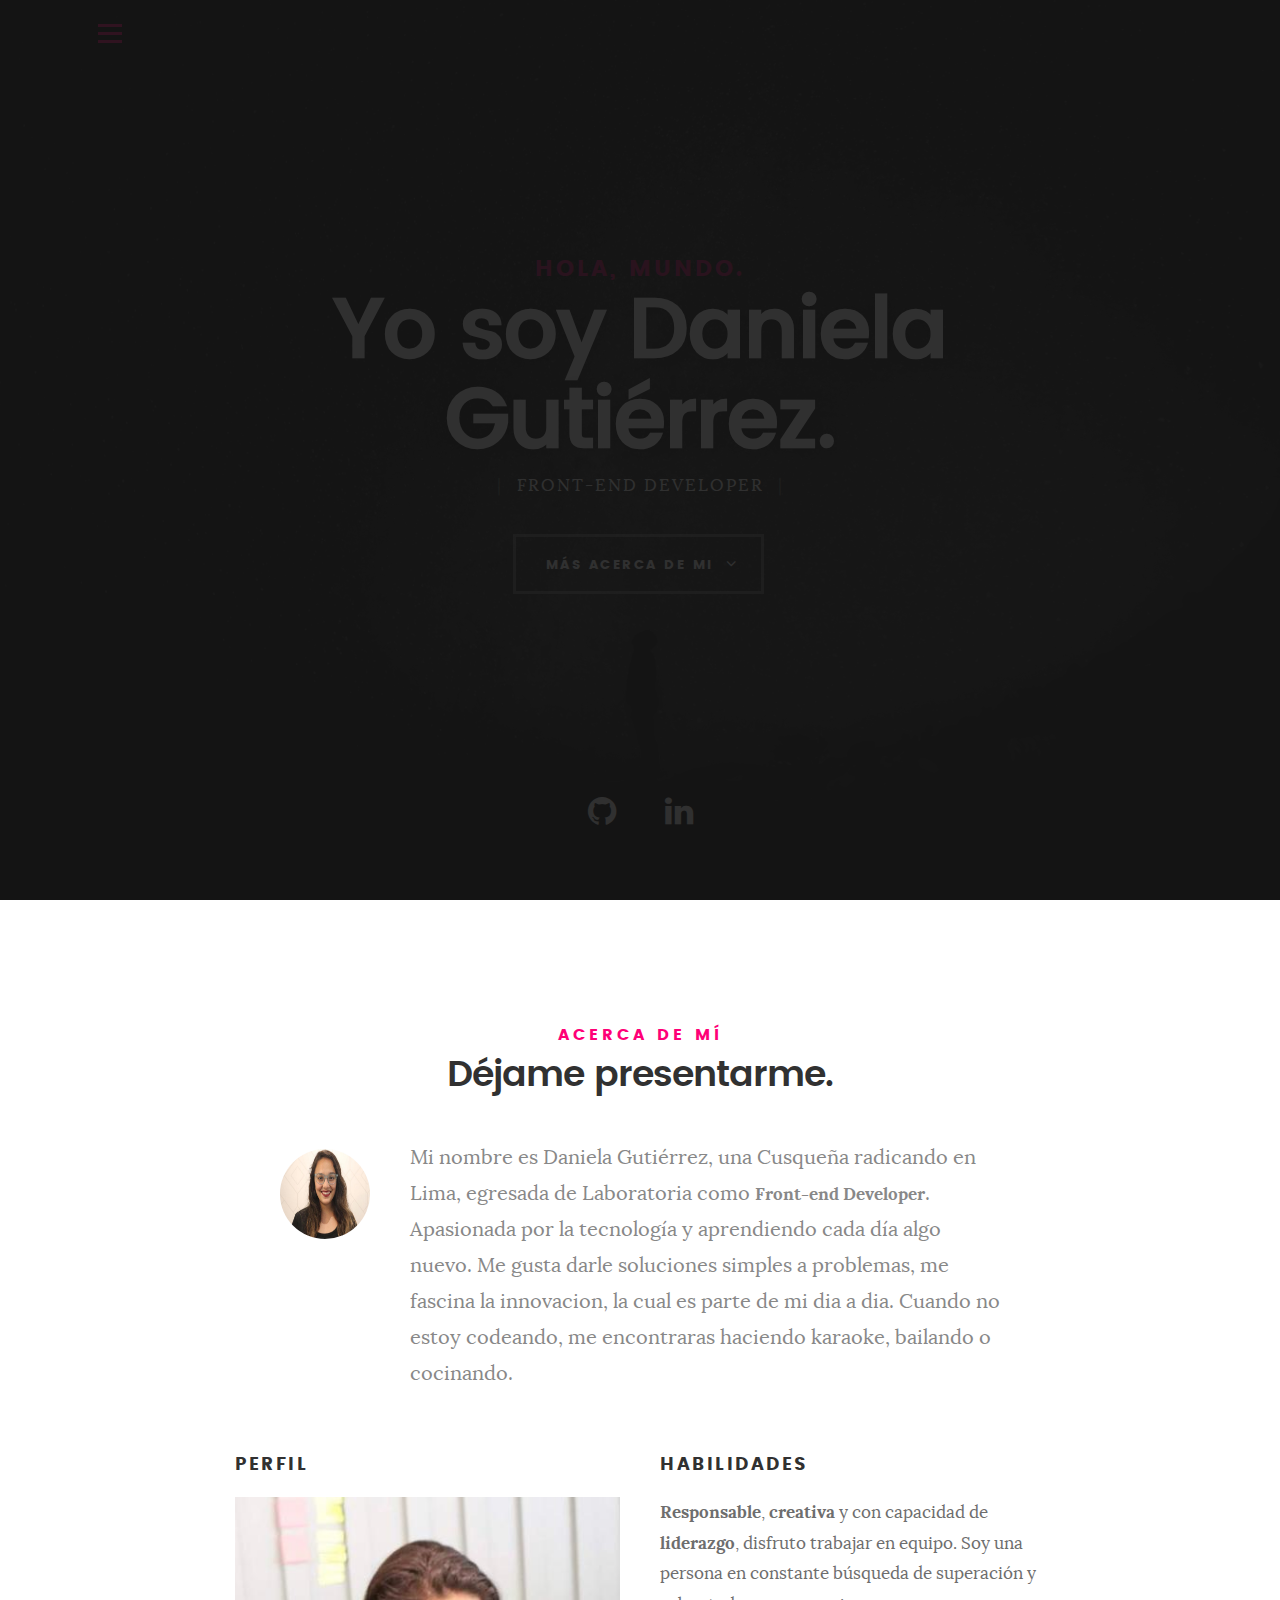
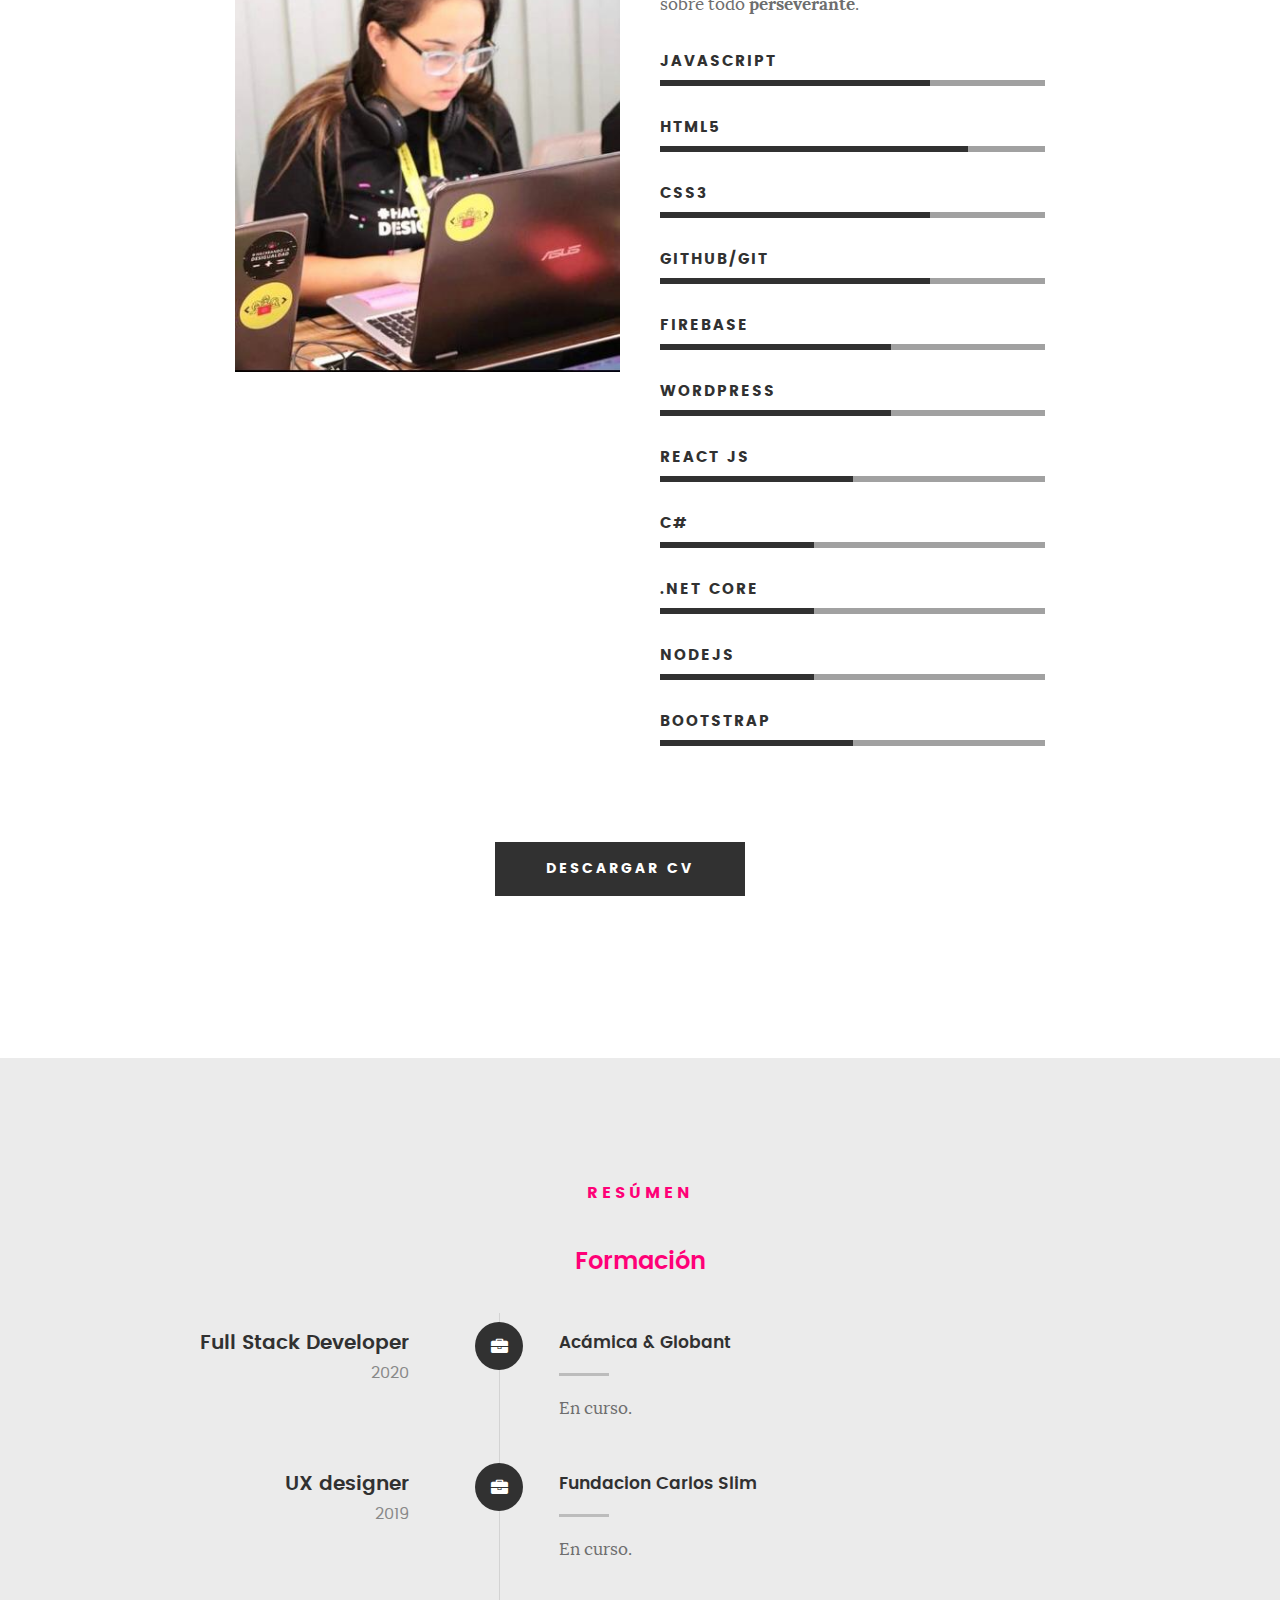
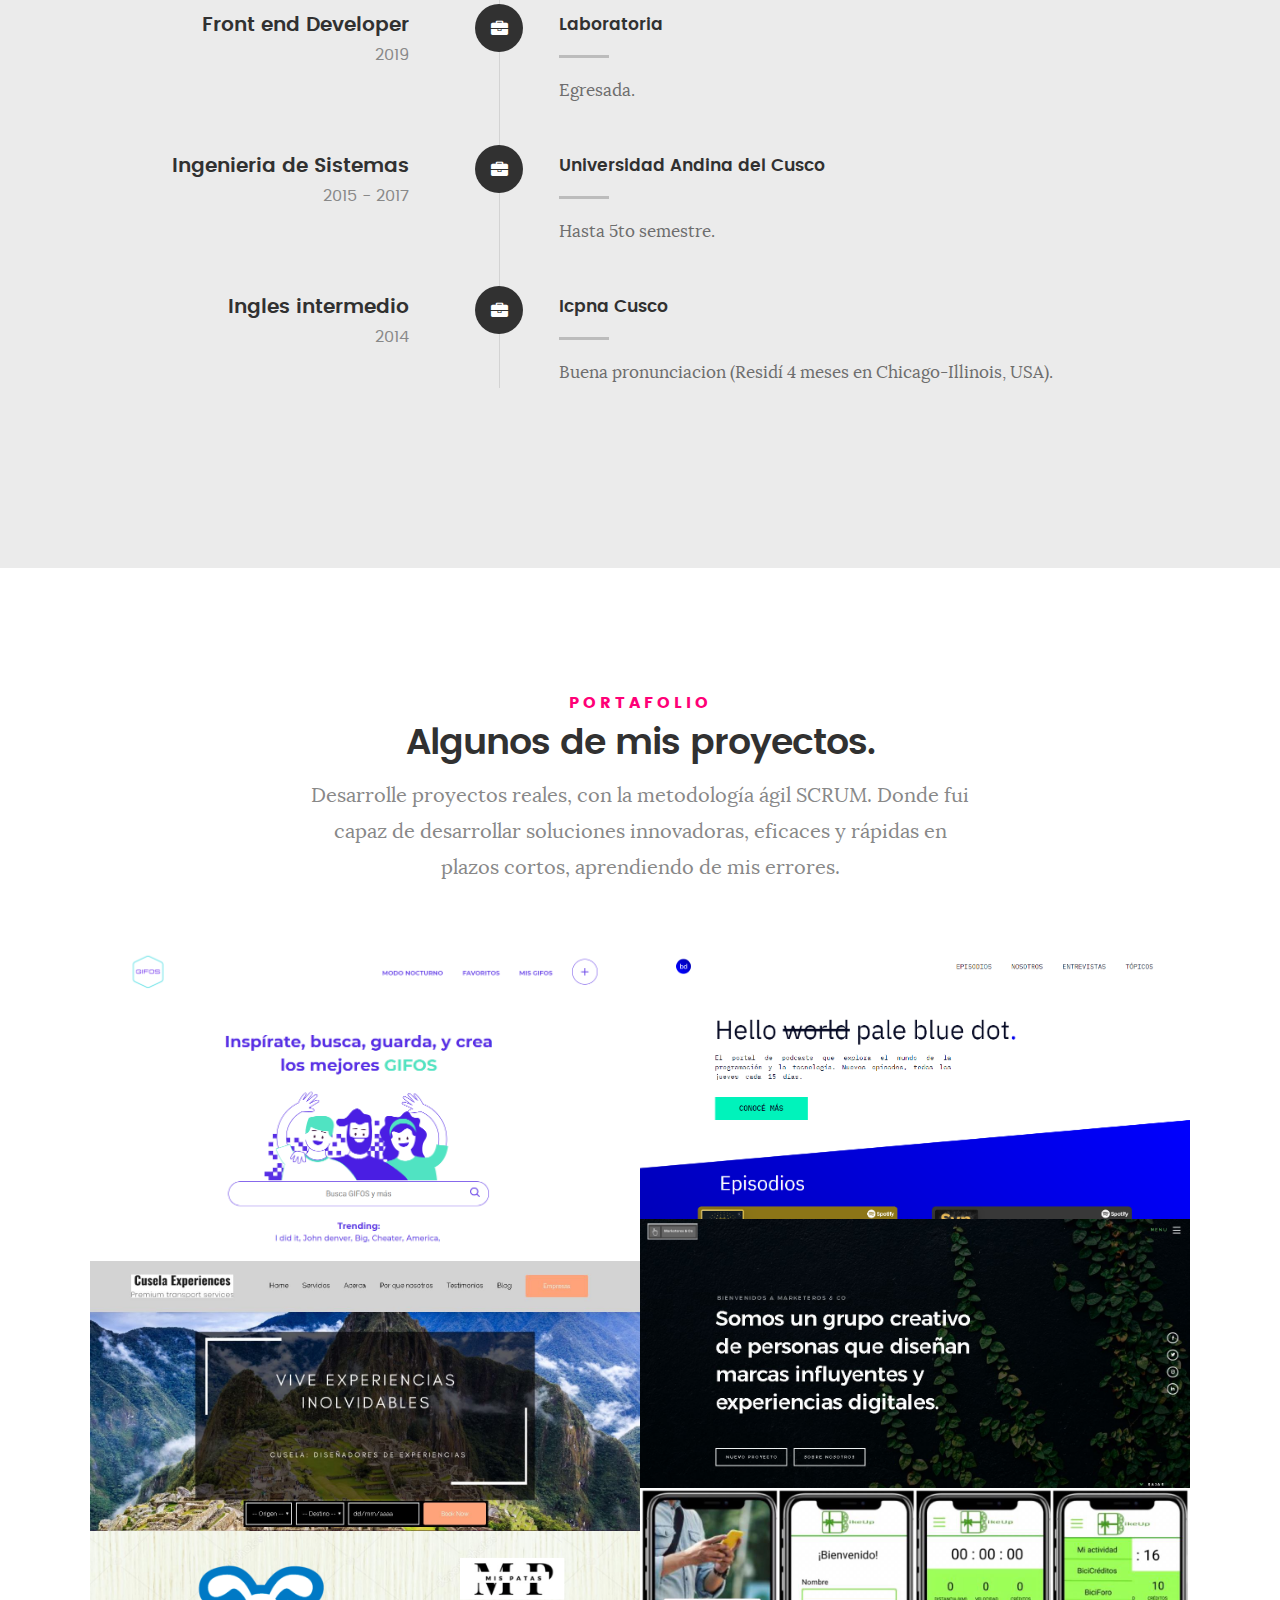
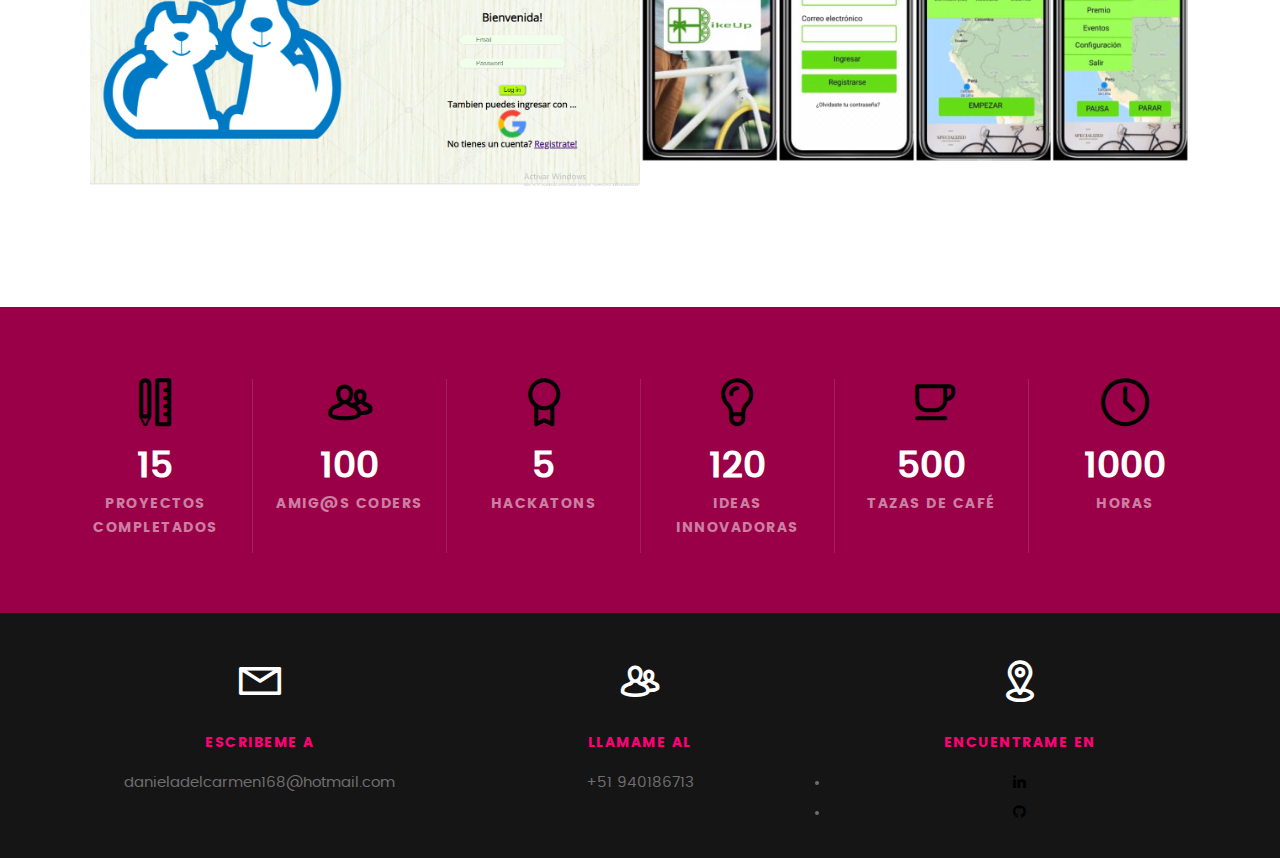
<file: index.html>
<!DOCTYPE html>
<!--[if IE 8 ]><html class="no-js oldie ie8" lang="en"> <![endif]-->
<!--[if IE 9 ]><html class="no-js oldie ie9" lang="en"> <![endif]-->
<!--[if (gte IE 9)|!(IE)]><!--><html class="no-js" lang="en"> <!--<![endif]-->
<head>

   <!--- basic page needs
   ================================================== -->
   <meta charset="utf-8">
	<title>Daniela</title>
	<meta name="description" content="">  
	<meta name="author" content="">

   <!-- mobile specific metas
   ================================================== -->
	<meta name="viewport" content="width=device-width, initial-scale=1, maximum-scale=1">

 	<!-- CSS
   ================================================== -->
   <link rel="stylesheet" href="css/base.css">  
   <link rel="stylesheet" href="css/main.css">
   <link rel="stylesheet" href="css/vendor.css">     

   <!-- script
   ================================================== -->   
	<script src="js/modernizr.js"></script>
	<script src="js/pace.min.js"></script>

   <!-- favicons
	================================================== -->
	<link rel="icon" type="image/png" href="images/principal.png">

</head>

<body id="top">

	<!-- header 
   ================================================== -->
   <header>   	
   	<div class="row">

   		<div class="top-bar">
   			<a class="menu-toggle" href="#"><span>Menu</span></a>

	   		<div class="logo">
		         <a href="index.html">DANIELA</a>
		      </div>		      

		   	<nav id="main-nav-wrap">
					<ul class="main-navigation">
						<li class="current"><a class="smoothscroll"  href="#intro" title="">Home</a></li>
						<li><a class="smoothscroll"  href="#about" title="">Acerca</a></li>
						<li><a class="smoothscroll"  href="#resume" title="">Resúmen</a></li>
						<li><a class="smoothscroll"  href="#portfolio" title="">Portafolio</a></li>	
					</ul>
				</nav>    		
   		</div> <!-- /top-bar --> 
   		
   	</div> <!-- /row --> 		
   </header> <!-- /header -->

	<!-- intro section
   ================================================== -->
   <section id="intro">   

   	<div class="intro-overlay"></div>	

   	<div class="intro-content">
   		<div class="row">

   			<div class="col-twelve">

	   			<h5>Hola, Mundo.</h5>
	   			<h1>Yo soy Daniela Gutiérrez.</h1>

	   			<p class="intro-position">
	   				<span>Front-end Developer</span>
	   			</p>

	   			<a class="button stroke smoothscroll" href="#about" title="">Más acerca de mi</a>

	   		</div>  
   			
   		</div>   		 		
   	</div> <!-- /intro-content --> 

   	<ul class="intro-social">        
         <li><a href="https://github.com/DanielaGutierrezG "><i class="fa fa-github"></i></a></li>
         <li><a href="https://www.linkedin.com/in/danielagutierrezgonzales"><i class="fa fa-linkedin"></i></a></li>
      </ul> <!-- /intro-social -->      	

   </section> <!-- /intro -->


   <!-- about section
   ================================================== -->
   <section id="about">  

   	<div class="row section-intro">
   		<div class="col-twelve">

   			<h5>Acerca de mí</h5>
   			<h1>Déjame presentarme.</h1>

   			<div class="intro-info">

   				<img src="images/profile-pic.jpeg" alt="Profile Picture">

   				<p class="lead">Mi nombre es Daniela Gutiérrez, una Cusqueña radicando en Lima, egresada de Laboratoria como <strong>Front-end Developer</strong>. Apasionada por la tecnología y aprendiendo cada día algo nuevo. Me gusta darle soluciones simples a problemas, me fascina la innovacion, la cual es parte de mi dia a dia. Cuando no estoy codeando, me encontraras haciendo karaoke, bailando o cocinando.</p>
   			</div>   			

   		</div>   		
   	</div> <!-- /section-intro -->

   	<div class="row about-content">

   		<div class="col-six tab-full">

   			<h3>Perfil</h3>
			   <img src="images/profile.jpeg" alt="Profile">
			   
   		</div>

   		<div class="col-six tab-full">

   			<h3>Habilidades</h3>
   			<p><strong>Responsable</strong>, <strong>creativa</strong> y con capacidad de <strong>liderazgo</strong>, disfruto trabajar en equipo. Soy una persona en constante búsqueda de superación y sobre todo <strong>perseverante</strong>.</p>

				<ul class="skill-bars">
					<li>
						<div class="progress percent70"></div>
						<strong>JavaScript</strong>
					</li>
				   <li>
				   	<div class="progress percent80"></div>
				   	<strong>HTML5</strong>
				   </li>
				   <li>
				   	<div class="progress percent70"></div>
				   	<strong>CSS3</strong>
				   </li>
				   <li>
				   	<div class="progress percent70"></div>
				   	<strong>Github/Git</strong>
				   </li>
				   <li>
					<div class="progress percent60"></div>
					<strong>Firebase</strong>
				   </li>
				   <li>
					<div class="progress percent60"></div>
					<strong>Wordpress</strong>
				   </li>
				   <li>
					<div class="progress percent50"></div>
					<strong>React JS</strong>
				   </li>
				   <li>
					<div class="progress percent40"></div>
					<strong>C#</strong>
				   </li>
				   <li>
					<div class="progress percent40"></div>
					<strong>.NET Core</strong>
				   </li>
				   <li>
					<div class="progress percent40"></div>
					<strong>NodeJS</strong>
				   </li>
				   <li>
					<div class="progress percent50"></div>
					<strong>Bootstrap</strong>
				   </li>
					
      
				</ul> <!-- /skill-bars -->		

   		</div>

   	</div>

   	<div class="row button-section">
   		<div class="col-twelve">
   			<a href="https://drive.google.com/file/d/1_ca4Xnx_QlS7xJ2chs51y2Q_4nnyeF9T/view?usp=sharing" title="Download CV" class="button button-primary">Descargar CV</a>
   		</div>   		
   	</div>

   </section> <!-- /process-->    


   <!-- resume Section
   ================================================== -->
	<section id="resume" class="grey-section">

		<div class="row section-intro">
   		<div class="col-twelve">

   			<h5>Resúmen</h5>
   	
   		</div>   		
   	</div> <!-- /section-intro--> 
   	
   	<div class="row resume-timeline">

   		<div class="col-twelve resume-header">

   			<h2>Formación</h2>

   		</div> <!-- /resume-header -->

   		<div class="col-twelve">

   			<div class="timeline-wrap">

				<div class="timeline-block">

					<div class="timeline-ico">
						<i class="fa fa-briefcase"></i>
					</div>

					<div class="timeline-header">
						<h3>Full Stack Developer</h3>
						<p>2020</p>
					</div>

					<div class="timeline-content">
						<h4>Acámica & Globant</h4>
						<p>En curso.</p>
					</div>

				</div>
				
				<div class="timeline-block">

					<div class="timeline-ico">
						<i class="fa fa-briefcase"></i>
					</div>

					<div class="timeline-header">
						<h3>UX designer</h3>
						<p>2019</p>
					</div>

					<div class="timeline-content">
						<h4>Fundacion Carlos Slim</h4>
						<p>En curso.</p>
					</div>

				</div> 

				<div class="timeline-block">

	   				<div class="timeline-ico">
	   					<i class="fa fa-briefcase"></i>
	   				</div>

	   				<div class="timeline-header">
	   					<h3>Front end Developer</h3>
	   					<p>2019</p>
	   				</div>

	   				<div class="timeline-content">
	   					<h4>Laboratoria</h4>
	   					<p>Egresada.</p>
	   				</div>

	   			</div> <!-- /timeline-block -->

	   			<div class="timeline-block">

	   				<div class="timeline-ico">
	   					<i class="fa fa-briefcase"></i>
	   				</div>

	   				<div class="timeline-header">
	   					<h3>Ingenieria de Sistemas</h3>
	   					<p>2015 - 2017</p>
	   				</div>

	   				<div class="timeline-content">
	   					<h4>Universidad Andina del Cusco</h4>
	   					<p>Hasta 5to semestre.</p>
	   				</div>

	   			</div> <!-- /timeline-block -->

	   			<div class="timeline-block">

	   				<div class="timeline-ico">
	   					<i class="fa fa-briefcase"></i>
	   				</div>

	   				<div class="timeline-header">
	   					<h3>Ingles intermedio</h3>
	   					<p>2014</p>
	   				</div>

	   				<div class="timeline-content">
	   					<h4>Icpna Cusco</h4>
	   					<p>Buena pronunciacion (Residí 4 meses en Chicago-Illinois, USA).</p>
	   				</div>

	   			</div> <!-- /timeline-block -->

   			</div> <!-- /timeline-wrap -->   			

   		</div> <!-- /col-twelve -->
   		
   	</div> <!-- /resume-timeline -->
		
	</section> <!-- /features -->


	<!-- Portfolio Section
   ================================================== -->
	<section id="portfolio">

		<div class="row section-intro">
   		<div class="col-twelve">

   			<h5>Portafolio</h5>
   			<h1>Algunos de mis proyectos.</h1>

   			<p class="lead">Desarrolle proyectos reales, con la metodología ágil SCRUM. Donde fui capaz de desarrollar soluciones innovadoras, eficaces y rápidas en plazos cortos, aprendiendo de mis errores.</p>

   		</div>   		
   	</div> <!-- /section-intro--> 

   	<div class="row portfolio-content">

   		<div class="col-twelve">

   			<!-- portfolio-wrapper -->
	         <div id="folio-wrapper" class="block-1-2 block-mob-full stack">

				<div class="bgrid folio-item">
					<div class="item-wrap">
						<img src="images/portfolio/gifos.PNG" alt="Gifos">
					   <a href="#modal-09" class="overlay">	                  	           
						  <div class="folio-item-table">
							  <div class="folio-item-cell">
										 <h3 class="folio-title">Gifos</h3>	
									 </div>	                      	
						  </div>                    
					   </a>
					</div>	               
					 </div>
				
				<div class="bgrid folio-item">
					<div class="item-wrap">
						<img src="images/portfolio/podcast.png" alt="Podcast">
					   <a href="#modal-08" class="overlay">	                  	           
						  <div class="folio-item-table">
							  <div class="folio-item-cell">
										 <h3 class="folio-title">Podcast</h3>	
									 </div>	                      	
						  </div>                    
					   </a>
					</div>	               
					 </div>
				 
				
				<div class="bgrid folio-item">
					<div class="item-wrap">
						<img src="images/portfolio/marketeros.JPG" alt="Marketeros & CO">
					   <a href="#modal-06" class="overlay">	                  	           
						  <div class="folio-item-table">
							  <div class="folio-item-cell">
										 <h3 class="folio-title">Marketeros & CO</h3>	
									 </div>	                      	
						  </div>                    
					   </a>
					</div>	               
					 </div> 

					 <div class="bgrid folio-item">
						<div class="item-wrap">
							<img src="images/portfolio/cusela.JPG" alt="Cusela">
						   <a href="#modal-07" class="overlay">	                  	           
							  <div class="folio-item-table">
								  <div class="folio-item-cell">
											 <h3 class="folio-title">Cusela</h3>	
										 </div>	                      	
							  </div>                    
						   </a>
						</div>	               
						 </div><!-- /folio-item -->
					
					<div id="folio-wrapper" class="block-1-2 block-mob-full stack">

						<div class="bgrid folio-item">
							<div class="item-wrap">
								<img src="images/portfolio/bike.jpeg" alt="Bike Up">
							   <a href="#modal-05" class="overlay">             		                  
								  <div class="folio-item-table">
									  <div class="folio-item-cell">
										  <h3 class="folio-title">Bike Up</h3>	 	     		
											 </div> 	                      	
								  </div>                    
							   </a>
							</div>
							 </div>    

	        		<div class="bgrid folio-item">
						<div class="item-wrap">
							<img src="images/portfolio/social.PNG" alt="Mis Patas">
						   <a href="#modal-02" class="overlay">	                  	           
							  <div class="folio-item-table">
								  <div class="folio-item-cell">
											 <h3 class="folio-title">Mis Patas</h3>	
										 </div>	                      	
							  </div>                    
						   </a>
						</div>	               
						 </div>

	            <!-- modal popups - begin
	            ============================================================= -->
				
				<div id="modal-09" class="popup-modal slider mfp-hide">	

					<div class="media">
						<img src="images/portfolio/modals/m-gifos.PNG" alt="" />
					</div>      	

				  <div class="description-box">
					 <h4>Gifos</h4>		      
					 <p>Creación de una aplicación web interactiva para compartir GIFs animados, poniendo en práctica los fundamentos de la programación y el uso de JavaScript mediante la obtención de datos de la API de ,Giphy.com,a,http://giphy.com/,, trabajando con asincronismo y aprovechando herramientas nativas del explorador como la obtención de imágenes a través de la webcam.</p>
				  </div>

				<div class="link-box">
				   <a href="https://github.com/DanielaGutierrezG/GifosAcamica">Repo</a>
				   <a href="https://danielagutierrezg.github.io/GifosAcamica/">Demo</a>
				</div>		      

			  </div>
				
				<div id="modal-08" class="popup-modal slider mfp-hide">	

					<div class="media">
						<img src="images/portfolio/modals/m-podcast.png" alt="" />
					</div>      	

				  <div class="description-box">
					 <h4>Podcast</h4>		      
					 <p>Maquetado de la landing page de un canal de Podcast, siguiendo las guías visuales de una interfaz de usuario otorgada y desarrollando funcionalidades de reproducción de contenidos, navegación, compatibilidad con múltiples exploradores y dispositivos.</p>
				  </div>

				<div class="link-box">
				   <a href="https://github.com/DanielaGutierrezG/PodcastAcamica">Repo</a>
				   <a href="https://danielagutierrezg.github.io/PodcastAcamica/">Demo</a>
				</div>		      

			  </div>
				
				<div id="modal-07" class="popup-modal slider mfp-hide">	

					<div class="media">
						<img src="images/portfolio/modals/m-cusela.JPG" alt="" />
					</div>      	

				  <div class="description-box">
					 <h4>Cusela</h4>		      
					 <p>Pagina web informativa para una reconocida empresa cusqueña, dedicada a hacer tours por la ruta del sol.</p>
				  </div>

				<div class="link-box">
				   <a href="https://github.com/DanielaGutierrezG/WebCus">Repo</a>
				   <a href="https://danielagutierrezg.github.io/WebCus/">Demo</a>
				</div>		      

			  </div>
				
				<div id="modal-06" class="popup-modal slider mfp-hide">	

					<div class="media">
						<img src="images/portfolio/modals/m-marketeros.JPG" alt="" />
					</div>      	

				  <div class="description-box">
					 <h4>Marketeros & CO</h4>		      
					 <p>Pagina web informativa para una empresa cusqueña, encargada del asesoramiento en marketing a diversas empresas.</p>
				  </div>

				<div class="link-box">
				   <a href="https://github.com/DanielaGutierrezG/Marketeros-Co">Repo</a>
				   <a href="https://danielagutierrezg.github.io/Marketeros-Co/">Demo</a>
				</div>		      

			  </div>

				<div id="modal-02" class="popup-modal slider mfp-hide">	

				     	<div class="media">
				     		<img src="images/portfolio/modals/m-social.PNG" alt="" />
				     	</div>      	

					   <div class="description-box">
					      <h4>Mis Patas</h4>		      
					      <p>Mis Patas es una red social donde un usuario puede registrarse, para compartir informacion, tips y más acerca de las mascotas de la casa. Tambien puede eliminar y editar sus posts.</p>
					   </div>

			         <div class="link-box">
					    <a href="https://github.com/DanielaGutierrezG/LIM009-Social-Network">Repo</a>
			            <a href="https://danielagutierrezg.github.io/LIM009-Social-Network/src/index.html">Demo</a>
			         </div>		      

				   </div> <!-- /modal-01 -->

				   <div id="modal-01" class="popup-modal slider mfp-hide">	

					<div class="media">
						<img src="images/portfolio/modals/m-second.PNG" alt="" />
					</div>      	

				  <div class="description-box">
					 <h4>Second Chance</h4>		      
					 <p>Second chance es una plataforma web creada para impulsar la reinserción laboral de los jóvenes del centro juvenil Maranguita. Presentada en la hackathon "Hackatrix", organizada por Bellatrix, quedando entre los 10 finalistas.</p>
				  </div>

				<div class="link-box">
				   <a href="https://github.com/DanielaGutierrezG/SECOND-CHANCE">Repo</a>
				   <a href="https://farfanjackelyne9.github.io/SECOND-CHANGE/index.html">Demo</a>
				</div>		      

			  </div>


				   <div id="modal-05" class="popup-modal slider mfp-hide">	

				     	<div class="media">
				     		<img src="images/portfolio/modals/m-bike.jpeg" alt="" />
				     	</div>      	

					   <div class="description-box">
					      <h4>Bike Up</h4>		      
					      <p>Desarrollamos el prototipo de alta fidelidad para el proyecto llamado Bike Up. El cual busca fomentar el uso de las bicicletas y asi disminuir la conaminacion vehivular. Este fue presentado en la hackaton "24 hours of innovation", quedando en segundo lugar a nivel regional.</p>	               
					   </div>

			         <div class="link-box">
							<a href="https://www.youtube.com/watch?v=uQqAXBe9ToA&feature=youtu.be">Video</a>
			            <a href="https://www.figma.com/file/M3WtuDNy19CS3DwXKqTBk5wh/Bike-up?node-id=0%3A1">Demo</a>
			         </div>		      

				   </div> <!-- /modal-05 -->

				   <!-- modal popups - end
	            ============================================================= -->

	         </div> <!-- /portfolio-wrapper --> 

   		</div>  <!-- /twelve -->   

   	</div> <!-- /portfolio-content --> 
		
	</section> <!-- /portfolio --> 

	<!-- stats Section
   ================================================== -->
	<section id="stats" class="count-up">

		<div class="row">
			<div class="col-twelve">

				<div class="block-1-6 block-s-1-3 block-tab-1-2 block-mob-full stats-list">

					<div class="bgrid stat">

						<div class="icon-part">
							<i class="icon-pencil-ruler"></i>
						</div>

						<h3 class="stat-count">
							15
						</h3>

						<h5 class="stat-title">
							Proyectos completados
						</h5>

					</div> <!-- /stat -->					

					<div class="bgrid stat">

						<div class="icon-part">
							<i class="icon-users"></i>
						</div>

						<h3 class="stat-count">
							100
						</h3>

						<h5 class="stat-title">
							Amig@s coders
						</h5>

					</div> <!-- /stat -->

					<div class="bgrid stat">

						<div class="icon-part">
							<i class="icon-badge"></i>
						</div>

						<h3 class="stat-count">
							5
						</h3>

						<h5 class="stat-title">
							Hackatons
						</h5>

					</div> <!-- /stat -->									

					<div class="bgrid stat">

						<div class="icon-part">
							<i class="icon-light-bulb"></i>
						</div>

						<h3 class="stat-count">
							120
						</h3>

						<h5 class="stat-title">
							Ideas innovadoras
						</h5>

					</div> <!-- /stat -->

					<div class="bgrid stat">

						<div class="icon-part">
							<i class="icon-cup"></i>
						</div>

						<h3 class="stat-count">
							500
						</h3>

						<h5 class="stat-title">
							Tazas de Café
						</h5>

					</div> <!-- /stat -->

					<div class="bgrid stat">

						<div class="icon-part">
							<i class="icon-clock"></i>
						</div>

						<h3 class="stat-count">
							1000
						</h3>

						<h5 class="stat-title">
							Horas
						</h5>

					</div> <!-- /stat -->

				</div> <!-- /stats-list -->

			</div> <!-- /twelve -->
		</div> <!-- /row -->

	</section> 

   	<div class="row contact-info">

   		<div class="col-four tab-full collapse">

   			<div class="icon">
   				<i class="icon-mail"></i>
   			</div>

   			<h5>Escribeme a</h5>

   			<p>danieladelcarmen168@hotmail.com</p>

		   </div>
		   
		   <div class="col-four tab-full collapse">

			<div class="icon">
				<i class="icon-users"></i>
			</div>

			<h5>Llamame al </h5>

            <p>+51 940186713</p>

		</div>

		<div class="col-four tab-full collapse">

			<div class="icon">
				<i class="icon-pin"></i>
			</div>

			<h5>Encuentrame en</h5>
       
		 <li><a href="https://www.linkedin.com/in/danielagutierrezgonzales"><i class="fa fa-linkedin"></i></a></li>
		 <li><a href="https://github.com/DanielaGutierrezG "><i class="fa fa-github"></i></a></li>

		</div>
   		
   	</div> 
		
	</section> 


   <!-- footer
   ================================================== -->

   <footer>
     	<div class="row">

	      	<div id="go-top">
		         <a class="smoothscroll" title="Back to Top" href="#top"><i class="fa fa-long-arrow-up"></i></a>
		      </div>

      	</div> <!-- /row -->     	
   </footer>  

   <div id="preloader"> 
    	<div id="loader"></div>
   </div> 

   <!-- Java Script
   ================================================== --> 
   <script src="js/jquery-2.1.3.min.js"></script>
   <script src="js/plugins.js"></script>
   <script src="js/main.js"></script>

</body>

</html>
</file>
<file: css/base.css>
/**
 * =================================================================== 
 *
 *  Kards v1.0 Base Stylesheet
 *  url: styleshout.com
 *  03-01-2016
 *  ------------------------------------------------------------------
 *  TOC:
 *  01. reset
 *  02. basic/base setup styles
 *  03. grid
 *  04. MISC
 *
 * =================================================================== 
 */

/** 
 * ===================================================================
 * 01. reset - normalize.css v3.0.2 | MIT License | git.io/normalize
 *
 * ------------------------------------------------------------------- 
 */
html {
	font-family: sans-serif;
	-ms-text-size-adjust: 100%;
	-webkit-text-size-adjust: 100%;
}

body {
	margin: 0;
}

article,
aside,
details,
figcaption,
figure,
footer,
header,
hgroup,
main,
menu,
nav,
section,
summary {
	display: block;
}

audio,
canvas,
progress,
video {
	display: inline-block;
	vertical-align: baseline;
}

audio:not([controls]) {
	display: none;
	height: 0;
}

[hidden],
template {
	display: none;
}

a {
	background: transparent;
}

a:active,
a:hover {
	outline: 0;
}

abbr[title] {
	border-bottom: 1px dotted;
}

b,
strong {
	font-weight: bold;
}

dfn {
	font-style: italic;
}

h1 {
	font-size: 2em;
	margin: 0.67em 0;
}

mark {
	background: #ff0;
	color: #000;
}

small {
	font-size: 80%;
}

sub,
sup {
	font-size: 75%;
	line-height: 0;
	position: relative;
	vertical-align: baseline;
}

sup {
	top: -0.5em;
}

sub {
	bottom: -0.25em;
}

img {
	border: 0;
}

svg:not(:root) {
	overflow: hidden;
}

figure {
	margin: 1em 40px;
}

hr {
	-moz-box-sizing: content-box;
	box-sizing: content-box;
	height: 0;
}

pre {
	overflow: auto;
}

code,
kbd,
pre,
samp {
	font-family: monospace, monospace;
	font-size: 1em;
}

button,
input,
optgroup,
select,
textarea {
	color: inherit;
	font: inherit;
	margin: 0;
}

button {
	overflow: visible;
}

button,
select {
	text-transform: none;
}

button,
html input[type="button"],
input[type="reset"],
input[type="submit"] {
	-webkit-appearance: button;
	cursor: pointer;
}

button[disabled],
html input[disabled] {
	cursor: default;
}

button::-moz-focus-inner,
input::-moz-focus-inner {
	border: 0;
	padding: 0;
}

input {
	line-height: normal;
}

input[type="checkbox"],
input[type="radio"] {
	box-sizing: border-box;
	padding: 0;
}

input[type="number"]::-webkit-inner-spin-button,
input[type="number"]::-webkit-outer-spin-button {
	height: auto;
}

input[type="search"] {
	-webkit-appearance: textfield;
	-moz-box-sizing: content-box;
	-webkit-box-sizing: content-box;
	box-sizing: content-box;
}

input[type="search"]::-webkit-search-cancel-button,
input[type="search"]::-webkit-search-decoration {
	-webkit-appearance: none;
}

fieldset {
	border: 1px solid #c0c0c0;
	margin: 0 2px;
	padding: 0.35em 0.625em 0.75em;
}

legend {
	border: 0;
	padding: 0;
}

textarea {
	overflow: auto;
}

optgroup {
	font-weight: bold;
}

table {
	border-collapse: collapse;
	border-spacing: 0;
}

td,
th {
	padding: 0;
}

/** 
 * ===================================================================
 * 02. basic/base setup styles - (_basic.scss)
 *
 * ------------------------------------------------------------------- 
 */
html {
	font-size: 62.5%;
	box-sizing: border-box;
}

*,
*::before,
*::after {
	box-sizing: inherit;
}

body {
	font-weight: normal;
	line-height: 1;
	text-rendering: optimizeLegibility;
	word-wrap: break-word;
	-webkit-overflow-scrolling: touch;
	-webkit-text-size-adjust: none;
}

body,
input,
button {
	-moz-osx-font-smoothing: grayscale;
	-webkit-font-smoothing: antialiased;
}

/**
 * Media - (_basic.scss)
 * ------------------------------------------------------------------- 
 */
img,
video {
	max-width: 100%;
	height: auto;
}

/**
 * Typography resets - (_basic.scss)
 * ------------------------------------------------------------------- 
 */
div,
dl,
dt,
dd,
ul,
ol,
li,
h1,
h2,
h3,
h4,
h5,
h6,
pre,
form,
p,
blockquote,
th,
td {
	margin: 0;
	padding: 0;
}

h1,
h2,
h3,
h4,
h5,
h6 {
	-webkit-font-variant-ligatures: common-ligatures;
	-moz-font-variant-ligatures: common-ligatures;
	font-variant-ligatures: common-ligatures;
	text-rendering: optimizeLegibility;
}

em,
i {
	font-style: italic;
	line-height: inherit;
}

strong,
b {
	font-weight: bold;
	line-height: inherit;
}

small {
	font-size: 60%;
	line-height: inherit;
}

ol,
ul {
	list-style: none;
}

li {
	display: block;
}

/**
 * links - (_basic.scss)
 * ------------------------------------------------------------------- 
 */
a {
	text-decoration: none;
	line-height: inherit;
}

a img {
	border: none;
}

/**
 * inputs - (_basic.scss)
 * ------------------------------------------------------------------- 
 */
fieldset {
	margin: 0;
	padding: 0;
}

input[type="email"],
input[type="number"],
input[type="search"],
input[type="text"],
input[type="tel"],
input[type="url"],
input[type="password"],
textarea {
	-webkit-appearance: none;
	-moz-appearance: none;
	-ms-appearance: none;
	-o-appearance: none;
	appearance: none;
}

/** 
 * ===================================================================
 * 03. grid - (_grid.scss)
 *
 * ------------------------------------------------------------------- 
 */
.row {
	width: 94%;
	max-width: 1140px;
	margin: 0 auto;
}

.row:before,
.row:after {
	content: "";
	display: table;
}

.row:after {
	clear: both;
}

.row .row {
	width: auto;
	max-width: none;
	margin-left: -20px;
	margin-right: -20px;
}

[class*="col-"],
.bgrid {
	float: left;
}

[class*="col-"] + [class*="col-"].end {
	float: right;
}

[class*="col-"] {
	padding: 0 20px;
}

.col-one {
	width: 8.33333%;
}

.col-two,
.col-1-6 {
	width: 16.66667%;
}

.col-three,
.col-1-4 {
	width: 25%;
}

.col-four,
.col-1-3 {
	width: 33.33333%;
}

.col-five {
	width: 41.66667%;
}

.col-six,
.col-1-2 {
	width: 50%;
}

.col-seven {
	width: 58.33333%;
}

.col-eight,
.col-2-3 {
	width: 66.66667%;
}

.col-nine,
.col-3-4 {
	width: 75%;
}

.col-ten,
.col-5-6 {
	width: 83.33333%;
}

.col-eleven {
	width: 91.66667%;
}

.col-twelve,
.col-full {
	width: 100%;
}

/**
 * small screens - (_grid.scss)
 * --------------------------------------------------------------- 
 */
@media screen and (max-width:1024px) {
	.row .row {
		margin-left: -18px;
		margin-right: -18px;
	}

	[class*="col-"] {
		padding: 0 18px;
	}

}

/**
 * tablets - (_grid.scss)
 * --------------------------------------------------------------- 
 */
@media screen and (max-width:768px) {
	.row {
		width: auto;
		padding-left: 30px;
		padding-right: 30px;
	}

	.row .row {
		padding-left: 0;
		padding-right: 0;
		margin-left: -15px;
		margin-right: -15px;
	}

	[class*="col-"] {
		padding: 0 15px;
	}

	.tab-1-4 {
		width: 25%;
	}

	.tab-1-3 {
		width: 33.33333%;
	}

	.tab-1-2 {
		width: 50%;
	}

	.tab-2-3 {
		width: 66.66667%;
	}

	.tab-3-4 {
		width: 75%;
	}

	.tab-full {
		width: 100%;
	}

}

/**
 * large mobile devices - (_grid.scss)
 * --------------------------------------------------------------- 
 */
@media screen and (max-width:600px) {
	.row {
		padding-left: 25px;
		padding-right: 25px;
	}

	.row .row {
		margin-left: -10px;
		margin-right: -10px;
	}

	[class*="col-"] {
		padding: 0 10px;
	}

	.mob-1-4 {
		width: 25%;
	}

	.mob-1-2 {
		width: 50%;
	}

	.mob-3-4 {
		width: 75%;
	}

	.mob-full {
		width: 100%;
	}

}

/**
 * small mobile devices - (_grid.scss)
 * --------------------------------------------------------------- 
 */
@media screen and (max-width:400px) {
	.row .row {
		padding-left: 0;
		padding-right: 0;
		margin-left: 0;
		margin-right: 0;
	}

	[class*="col-"] {
		width: 100% !important;
		float: none !important;
		clear: both !important;
		margin-left: 0;
		margin-right: 0;
		padding: 0;
	}

	[class*="col-"] + [class*="col-"].end {
		float: none;
	}

}

/** 
 * ===================================================================
 * block grids - (_grid.scss)
 *
 * ------------------------------------------------------------------- 
 */
[class*="block-"]:before,
[class*="block-"]:after {
	content: "";
	display: table;
}

[class*="block-"]:after {
	clear: both;
}

.block-1-6 .bgrid {
	width: 16.66667%;
}

.block-1-4 .bgrid {
	width: 25%;
}

.block-1-3 .bgrid {
	width: 33.33333%;
}

.block-1-2 .bgrid {
	width: 50%;
}

/**
 * Clearing for block grid columns. Allow columns with 
 * different heights to align properly.
 */
.block-1-6 .bgrid:nth-child(6n+1),
.block-1-4 .bgrid:nth-child(4n+1),
.block-1-3 .bgrid:nth-child(3n+1),
.block-1-2 .bgrid:nth-child(2n+1) {
	clear: both;
}

/**
 * small screens - (_grid.scss)
 * --------------------------------------------------------------- 
 */
@media screen and (max-width:1024px) {
	.block-s-1-6 .bgrid {
		width: 16.66667%;
	}

	.block-s-1-4 .bgrid {
		width: 25%;
	}

	.block-s-1-3 .bgrid {
		width: 33.33333%;
	}

	.block-s-1-2 .bgrid {
		width: 50%;
	}

	.block-s-full .bgrid {
		width: 100%;
		clear: both;
	}

	[class*="block-s-"] .bgrid:nth-child(n) {
		clear: none;
	}

	.block-s-1-6 .bgrid:nth-child(6n+1),
	.block-s-1-4 .bgrid:nth-child(4n+1),
	.block-s-1-3 .bgrid:nth-child(3n+1),
	.block-s-1-2 .bgrid:nth-child(2n+1) {
		clear: both;
	}

}

/**
 * tablets - (_grid.scss)
 * --------------------------------------------------------------- 
 */
@media screen and (max-width:768px) {
	.block-tab-1-6 .bgrid {
		width: 16.66667%;
	}

	.block-tab-1-4 .bgrid {
		width: 25%;
	}

	.block-tab-1-3 .bgrid {
		width: 33.33333%;
	}

	.block-tab-1-2 .bgrid {
		width: 50%;
	}

	.block-tab-full .bgrid {
		width: 100%;
		clear: both;
	}

	[class*="block-tab-"] .bgrid:nth-child(n) {
		clear: none;
	}

	.block-tab-1-6 .bgrid:nth-child(6n+1),
	.block-tab-1-4 .bgrid:nth-child(4n+1),
	.block-tab-1-3 .bgrid:nth-child(3n+1),
	.block-tab-1-2 .bgrid:nth-child(2n+1) {
		clear: both;
	}

}

/**
 * large mobile devices - (_grid.scss)
 * --------------------------------------------------------------- 
 */
@media screen and (max-width:600px) {
	.block-mob-1-6 .bgrid {
		width: 16.66667%;
	}

	.block-mob-1-4 .bgrid {
		width: 25%;
	}

	.block-mob-1-3 .bgrid {
		width: 33.33333%;
	}

	.block-mob-1-2 .bgrid {
		width: 50%;
	}

	.block-mob-full .bgrid {
		width: 100%;
		clear: both;
	}

	[class*="block-mob-"] .bgrid:nth-child(n) {
		clear: none;
	}

	.block-mob-1-6 .bgrid:nth-child(6n+1),
	.block-mob-1-4 .bgrid:nth-child(4n+1),
	.block-mob-1-3 .bgrid:nth-child(3n+1),
	.block-mob-1-2 .bgrid:nth-child(2n+1) {
		clear: both;
	}

}

/**
 * stack on small mobile devices - (_grid.scss)
 * --------------------------------------------------------------- 
 */
@media screen and (max-width:400px) {
	.stack .bgrid {
		width: 100% !important;
		float: none !important;
		clear: both !important;
		margin-left: 0;
		margin-right: 0;
	}

}

/** 
 * ===================================================================
 * 04. MISC  - (_grid.scss)
 *
 * ------------------------------------------------------------------- 
 */

/**
 * Clearing - (http://nicolasgallagher.com/micro-clearfix-hack/
 */
.group:before,
.group:after {
	content: "";
	display: table;
}

.group:after {
	clear: both;
}

/**
 * Misc Helper Styles 
 */
.hide {
	display: none;
}

.invisible {
	visibility: hidden;
}

.antialiased {
	-webkit-font-smoothing: antialiased;
	-moz-osx-font-smoothing: grayscale;
}

.remove-bottom {
	margin-bottom: 0;
}

.half-bottom {
	margin-bottom: 1.5rem !important;
}

.add-bottom {
	margin-bottom: 3rem !important;
}

.no-border {
	border: none;
}

.full-width {
	width: 100%;
}

.text-center {
	text-align: center;
}

.text-left {
	text-align: left;
}

.text-right {
	text-align: right;
}

.pull-left {
	float: left;
}

.pull-right {
	float: right;
}

.align-center {
	margin-left: auto;
	margin-right: auto;
	text-align: center;
}

/*# sourceMappingURL=base.css.map */
</file>
<file: css/main.css>
/**
 * =================================================================== 
 *
 *  Kards v1.0 Main Stylesheet
 *  url: styleshout.com
 *  03-01-2016
 *  ------------------------------------------------------------------
 *  TOC:
 *  01. webfonts and iconfonts
 *  02. base style overrides
 *  03. typography & general theme styles
 *  04. preloader
 *  05. forms
 *  06. buttons 
 *  07. other components
 *  08. common styles
 *  09. header styles
 *  10. intro
 *  11. about
 *  12. resume
 *  13. portfolio
 *  14. call-to-action section
 *  15. services
 *  16. stats
 *  17. contact
 *  18. footer
 *
 * =================================================================== 
 */


/** 
 * ===================================================================
 * 01. webfonts and iconfonts - (_document-setup.scss)
 *
 * ------------------------------------------------------------------- 
 */
@import url("fonts.css");
@import url("font-awesome/css/font-awesome.min.css");
@import url("micons/micons.css");


/** 
 * ===================================================================
 * 02. base style overrides - (_document-setup.scss)
 *
 * ------------------------------------------------------------------- 
 */
html {
	font-size: 10px;
}

@media only screen and (max-width:1024px) {
	html {
		font-size: 9.411764705882353px;
	}
}
@media only screen and (max-width:768px) {
	html {
		font-size: 10px;
	}
}
@media only screen and (max-width:400px) {
	html {
		font-size: 9.411764705882353px;
	}
}

html, body {
	height: 100%;
}
body {
	background: #151515;
	font-family: "lora-regular", serif;
	font-size: 1.7rem;
	line-height: 3rem;
	color: #6e6e6e;
}

/**
 * links - (_document-setup.scss)
 * -------------------------------------------------------------------
 */
a, a:visited {
	color: #000000;
	-moz-transition: all 0.3s ease-in-out;
	-o-transition: all 0.3s ease-in-out;
	-webkit-transition: all 0.3s ease-in-out;
	-ms-transition: all 0.3s ease-in-out;
	transition: all 0.3s ease-in-out;
}
a:hover, a:focus, a:active {
	color: #FF0077;
	outline: 0;
}

/** 
 * ===================================================================
 * 03. typography & general theme styles - (_document-setup.scss)
 *
 * ------------------------------------------------------------------- 
 */
h1, h2, h3, h4, h5, h6, .h01, .h02, .h03, .h04, .h05, .h06 {
	font-family: "poppins-semibold", sans-serif;
	color: #313131;
	font-style: normal;
	text-rendering: optimizeLegibility;
	margin-bottom: 2.1rem;
}
h3, .h03, h4, .h04 {
	margin-bottom: 1.8rem;
}
h5, .h05, h6, .h06 {
	font-family: "poppins-bold";
	margin-bottom: 1.2rem;
}
h1, .h01 {
	font-size: 3.1rem;
	line-height: 1.355;
	letter-spacing: -.1rem;
}
@media only screen and (max-width:600px) {
	h1, .h01 {
		font-size: 2.6rem;
		letter-spacing: -.07rem;
	}
}
h2, .h02 {
	font-size: 2.4rem;
	line-height: 1.25;
}
h3, .h03 {
	font-size: 2rem;
	line-height: 1.5;
}
h4, .h04 {
	font-size: 1.7rem;
	line-height: 1.765;
}
h5, .h05 {
	font-size: 1.4rem;
	line-height: 1.714;
	text-transform: uppercase;
	letter-spacing: .15rem;
}
h6, .h06 {
	font-size: 1.3rem;
	line-height: 1.846;
	text-transform: uppercase;
	letter-spacing: .15rem;
}
p img {
	margin: 0;
}
p.lead {
	font-family: "lora-regular", serif;
	font-size: 2rem;
	line-height: 1.8;
	color: #888888;
}
@media only screen and (max-width:768px) {
	p.lead {
		font-size: 1.7rem;
	}
}
em, i, strong, b {
	font-size: 1.7rem;
	line-height: 3rem;
	font-style: normal;
	font-weight: normal;
}
em, i {
	font-family: "lora-italic", serif;
}
strong, b {
	font-family: "lora-bold", serif;
}
small {
	font-size: 1.2rem;
	line-height: inherit;
}
blockquote {
	margin: 3rem 0;
	padding-left: 4rem;
	position: relative;
}
blockquote:before {
	content: "\201C";
	font-size: 8rem;
	line-height: 0px;
	margin: 0;
	color: #313131;
	font-family: arial, sans-serif;
	position: absolute;
	top: 3rem;
	left: 0;
}
blockquote p {
	font-family: georgia, serif;
	font-style: italic;
	padding: 0;
	font-size: 1.9rem;
	line-height: 1.737;
}
blockquote cite {
	display: block;
	font-size: 1.3rem;
	font-style: normal;
	line-height: 1.616;
}
blockquote cite:before {
	content: "\2014 \0020";
}
blockquote cite a, blockquote cite a:visited {
	color: #888888;
	border: none;
}
abbr {
	font-family: "poppins-bold", serif;
	font-variant: small-caps;
	text-transform: lowercase;
	letter-spacing: .05rem;
	color: #888888;
}
var, kbd, samp, code, pre {
	font-family: Consolas, "Andale Mono", Courier, "Courier New", monospace;
}
pre {
	padding: 2.4rem 3rem 3rem;
	background: #F1F1F1;
}
code {
	font-size: 1.4rem;
	margin: 0 .2rem;
	padding: .3rem .6rem;
	white-space: nowrap;
	background: #F1F1F1;
	border: 1px solid #E1E1E1;
	border-radius: 3px;
}
pre > code {
	display: block;
	white-space: pre;
	line-height: 2;
	padding: 0;
	margin: 0;
}
pre.prettyprint > code {
	border: none;
}
del {
	text-decoration: line-through;
}
abbr[title], dfn[title] {
	border-bottom: 1px dotted;
	cursor: help;
}
mark {
	background: #FFF49B;
	color: #000;
}
hr {
	border: solid #d2d2d2;
	border-width: 1px 0 0;
	clear: both;
	margin: 2.4rem 0 1.5rem;
	height: 0;
}

/**
 * Lists - (_document-setup.scss)  
 * -------------------------------------------------------------------
 */
ol {
	list-style: decimal;
}
ul {
	list-style: disc;
}
li {
	display: list-item;
}
ol, ul {
	margin-left: 1.7rem;
}
ul li {
	padding-left: .4rem;
}
ul ul, ul ol, ol ol, ol ul {
	margin: .6rem 0 .6rem 1.7rem;
}
ul.disc li {
	display: list-item;
	list-style: none;
	padding: 0 0 0 .8rem;
	position: relative;
}
ul.disc li::before {
	content: "";
	display: inline-block;
	width: 8px;
	height: 8px;
	border-radius: 50%;
	background: #FF0077;
	position: absolute;
	left: -17px;
	top: 11px;
	vertical-align: middle;
}
dt {
	margin: 0;
	color: #FF0077;
}
dd {
	margin: 0 0 0 2rem;
}

/**
 * tables - (_document-setup.scss)  
 * -------------------------------------------------------------------
 */
table {
	border-width: 0;
	width: 100%;
	max-width: 100%;
	font-family: "lora-regular", sans-serif;
}
th, td {
	padding: 1.5rem 3rem;
	text-align: left;
	border-bottom: 1px solid #E8E8E8;
}
th {
	color: #313131;
	font-family: "poppins-bold", sans-serif;
}
td {
	line-height: 1.5;
}
th:first-child, td:first-child {
	padding-left: 0;
}
th:last-child, td:last-child {
	padding-right: 0;
}
.table-responsive {
	overflow-x: auto;
	-webkit-overflow-scrolling: touch;
}

/**
 * Spacing - (_document-setup.scss)  
 * -------------------------------------------------------------------
 */
button, .button {
	margin-bottom: 1.2;
}
fieldset {
	margin-bottom: 1.5rem;
}
input,
textarea,
select,
pre,
blockquote,
figure,
table,
p,
ul,
ol,
dl,
form,
.fluid-video-wrapper,
.ss-custom-select {
	margin-bottom: 3rem;
}

/**
 * floated image - (_document-setup.scss)  
 * -------------------------------------------------------------------
 */
img.pull-right {
	margin: .9rem 0 0 2.4rem;
}
img.pull-left {
	margin: .9rem 2.4rem 0 0;
}

/**
 * block grid paddings - (_document-setup.scss) 
 * -------------------------------------------------------------------
 */
.bgrid {
	padding: 0 20px;
}
@media only screen and (max-width:1024px) {
	.bgrid {
		padding: 0 18px;
	}
}
@media only screen and (max-width:768px) {
	.bgrid {
		padding: 0 15px;
	}
}
@media only screen and (max-width:600px) {
	.bgrid {
		padding: 0 10px;
	}
}
@media only screen and (max-width:400px) {
	.bgrid {
		padding: 0;
	}
}

/**
 * pace.js styles - minimal  - (_document-setup.scss)
 * -------------------------------------------------------------------
 */
.pace {
	-webkit-pointer-events: none;
	pointer-events: none;
	-webkit-user-select: none;
	-moz-user-select: none;
	user-select: none;
}
.pace-inactive {
	display: none;
}
.pace .pace-progress {
	background: #FF0077;
	position: fixed;
	z-index: 900;
	top: 0;
	right: 100%;
	width: 100%;
	height: 6px;
}

/** 
 * ===================================================================
 * 04. preloader - (_preloader-1.scss)
 *
 * ------------------------------------------------------------------- 
 */
#preloader {
	position: fixed;
	top: 0;
	left: 0;
	right: 0;
	bottom: 0;
	background: #151515;
	z-index: 800;
	height: 100%;
	width: 100%;
}
.no-js #preloader, .oldie #preloader {
	display: none;
}
#loader {
	position: absolute;
	left: 50%;
	top: 50%;
	width: 60px;
	height: 60px;
	margin: -30px 0 0 -30px;
	padding: 0;
}
#loader:before {
	content: "";
	border-top: 11px solid rgba(255, 255, 255, 0.1);
	border-right: 11px solid rgba(255, 255, 255, 0.1);
	border-bottom: 11px solid rgba(255, 255, 255, 0.1);
	border-left: 11px solid #FF0077;
	-webkit-animation: load 1.1s infinite linear;
	animation: load 1.1s infinite linear;
	display: block;
	border-radius: 50%;
	width: 60px;
	height: 60px;
}
@-webkit-keyframes load {
	0% {
		-webkit-transform: rotate(0deg);
		transform: rotate(0deg);
	}
	100% {
		-webkit-transform: rotate(360deg);
		transform: rotate(360deg);
	}
}
@keyframes load {
	0% {
		-webkit-transform: rotate(0deg);
		transform: rotate(0deg);
	}
	100% {
		-webkit-transform: rotate(360deg);
		transform: rotate(360deg);
	}
}

/** 
 * ===================================================================
 * 05. forms - (_forms.scss)
 *
 * ------------------------------------------------------------------- 
 */
fieldset {
	border: none;
}
input[type="email"],
input[type="number"],
input[type="search"],
input[type="text"],
input[type="tel"],
input[type="url"],
input[type="password"],
textarea,
select {
	display: block;
	height: 6rem;
	padding: 1.5rem 0;
	border: 0;
	outline: none;
	vertical-align: middle;
	color: #313131;
	font-family: "poppins-regular", sans-serif;
	font-size: 1.5rem;
	line-height: 3rem;
	max-width: 100%;
	background: transparent;
	border-bottom: 1px solid rgba(0, 0, 0, 0.3);
	-moz-transition: all 0.3s ease-in-out;
	-o-transition: all 0.3s ease-in-out;
	-webkit-transition: all 0.3s ease-in-out;
	-ms-transition: all 0.3s ease-in-out;
	transition: all 0.3s ease-in-out;
}
.ss-custom-select {
	position: relative;
	padding: 0;
}
.ss-custom-select select {
	-webkit-appearance: none;
	-moz-appearance: none;
	-ms-appearance: none;
	-o-appearance: none;
	appearance: none;
	text-indent: 0.01px;
	text-overflow: '';
	margin: 0;
	line-height: 3rem;
	vertical-align: middle;
}
.ss-custom-select select option {
	padding-left: 2rem;
	padding-right: 2rem;
}
.ss-custom-select select::-ms-expand {
	display: none;
}
.ss-custom-select::after {
	content: '\f0d7';
	font-family: 'FontAwesome';
	position: absolute;
	top: 50%;
	right: 1.5rem;
	margin-top: -10px;
	bottom: auto;
	width: 20px;
	height: 20px;
	line-height: 20px;
	font-size: 18px;
	text-align: center;
	pointer-events: none;
	color: #252525;
}

/* IE9 and below */
.oldie .ss-custom-select::after {
	display: none;
}
textarea {
	min-height: 25rem;
}
input[type="email"]:focus,
input[type="number"]:focus,
input[type="search"]:focus,
input[type="text"]:focus,
input[type="tel"]:focus,
input[type="url"]:focus,
input[type="password"]:focus,
textarea:focus,
select:focus {
	color: #cc005f;
	border-bottom: 1px solid #FF0077;
}
label, legend {
	font-family: "poppins-bold", sans-serif;
	font-size: 1.4rem;
	margin-bottom: .6rem;
	color: #3b3b3b;
	display: block;
}
input[type="checkbox"], input[type="radio"] {
	display: inline;
}
label > .label-text {
	display: inline-block;
	margin-left: 1rem;
	font-family: "poppins-regular", sans-serif;
	line-height: inherit;
}
label > input[type="checkbox"], label > input[type="radio"] {
	margin: 0;
	position: relative;
	top: .15rem;
}

/**
 * Style Placeholder Text  
 * -
 */
::-webkit-input-placeholder {
	color: #a1a1a1;
}
:-moz-placeholder {
	color: #a1a1a1;  /* Firefox 18- */
}
::-moz-placeholder {
	color: #a1a1a1;  /* Firefox 19+ */
}
:-ms-input-placeholder {
	color: #a1a1a1;
}
.placeholder {
	color: #a1a1a1 !important;
}

/** 
 * ===================================================================
 * 06. buttons - (_button-essentials.scss)
 *
 * ------------------------------------------------------------------- 
 */
.button,
a.button,
button,
input[type="submit"],
input[type="reset"],
input[type="button"] {
	display: inline-block;
	font-family: "poppins-bold", sans-serif;
	font-size: 1.4rem;
	text-transform: uppercase;
	letter-spacing: .3rem;
	height: 5.4rem;
	line-height: 5.4rem;
	padding: 0 3rem;
	margin: 0 .3rem 1.2rem 0;
	background: #d8d8d8;
	color: #313131;
	text-decoration: none;
	cursor: pointer;
	text-align: center;
	white-space: nowrap;
	border: none;
	-moz-transition: all 0.3s ease-in-out;
	-o-transition: all 0.3s ease-in-out;
	-webkit-transition: all 0.3s ease-in-out;
	-ms-transition: all 0.3s ease-in-out;
	transition: all 0.3s ease-in-out;
}
.button:hover,
a.button:hover,
button:hover,
input[type="submit"]:hover,
input[type="reset"]:hover,
input[type="button"]:hover,
.button:focus,
button:focus,
input[type="submit"]:focus,
input[type="reset"]:focus,
input[type="button"]:focus {
	background: #bebebe;
	color: #000000;
	outline: 0;
}
.button.button-primary,
a.button.button-primary,
button.button-primary,
input[type="submit"].button-primary,
input[type="reset"].button-primary,
input[type="button"].button-primary {
	background: #313131;
	color: #FFFFFF;
}
.button.button-primary:hover,
a.button.button-primary:hover,
button.button-primary:hover,
input[type="submit"].button-primary:hover,
input[type="reset"].button-primary:hover,
input[type="button"].button-primary:hover,
.button.button-primary:focus,
button.button-primary:focus,
input[type="submit"].button-primary:focus,
input[type="reset"].button-primary:focus,
input[type="button"].button-primary:focus {
	background: #1f1f1f;
}
button.full-width, .button.full-width {
	width: 100%;
	margin-right: 0;
}
button.medium, .button.medium {
	height: 5.7rem !important;
	line-height: 5.7rem !important;
	padding: 0 1.8rem !important;
}
button.large, .button.large {
	height: 6rem !important;
	line-height: 6rem !important;
	padding: 0rem 3rem !important;
}
button.stroke, .button.stroke {
	background: transparent !important;
	border: 3px solid #313131;
	line-height: 4.8rem;
}
button.stroke.medium, .button.stroke.medium {
	line-height: 5.1rem !important;
}
button.stroke.large, .button.stroke.large {
	line-height: 5.4rem !important;
}
button.stroke:hover, .button.stroke:hover {
	border: 3px solid #FF0077;
	color: #FF0077;
}
button::-moz-focus-inner, input::-moz-focus-inner {
	border: 0;
	padding: 0;
}


/** 
 * ===================================================================
 * 07. other components - (_others.scss)
 *
 * ------------------------------------------------------------------- 
 */

/**
 * alert box - (_alert-box.scss)
 * -------------------------------------------------------------------
 */
.alert-box {
	padding: 2.1rem 4rem 2.1rem 3rem;
	position: relative;
	margin-bottom: 3rem;
	border-radius: 3px;
	font-family: "poppins-regular", sans-serif;
	font-size: 1.5rem;
}
.alert-box .close {
	position: absolute;
	right: 1.8rem;
	top: 1.8rem;
	cursor: pointer;
}
.ss-error {
	background-color: #ffd1d2;
	color: #e65153;
}
.ss-success {
	background-color: #c8e675;
	color: #758c36;
}
.ss-info {
	background-color: #d7ecfb;
	color: #4a95cc;
}
.ss-notice {
	background-color: #fff099;
	color: #bba31b;
}

/**
 * additional typo styles - (_additional-typo.scss)
 * -------------------------------------------------------------------
 */

/**
 * drop cap 
 */
.drop-cap:first-letter {
	float: left;
	margin: 0;
	padding: 1.5rem .6rem 0 0;
	font-size: 8.4rem;
	font-family: "poppins-bold", sans-serif;
	line-height: 6rem;
	text-indent: 0;
	background: transparent;
	color: #313131;
}

/**
 * line definition style
 */
.lining dt, .lining dd {
	display: inline;
	margin: 0;
}
.lining dt + dt:before, .lining dd + dt:before {
	content: "\A";
	white-space: pre;
}
.lining dd + dd:before {
	content: ", ";
}
.lining dd + dd:before {
	content: ", ";
}
.lining dd:before {
	content: ": ";
	margin-left: -0.2em;
}

/**
 * dictionary definition style
 */
.dictionary-style dt {
	display: inline;
	counter-reset: definitions;
}
.dictionary-style dt + dt:before {
	content: ", ";
	margin-left: -0.2em;
}
.dictionary-style dd {
	display: block;
	counter-increment: definitions;
}
.dictionary-style dd:before {
	content: counter(definitions, decimal) ". ";
}

/** 
 * Pull Quotes
 * -----------
 * markup:
 *
 * <aside class="pull-quote">
 *		<blockquote>
 *			<p></p>
 *		</blockquote>
 *	</aside>
 *
 * --------------------------------------------------------------------- 
 */
.pull-quote {
	position: relative;
	padding: 2.1rem 3rem 2.1rem 0px;
}
.pull-quote:before, .pull-quote:after {
	height: 1em;
	position: absolute;
	font-size: 8rem;
	font-family: Arial, Sans-Serif;
	color: #333;
}
.pull-quote:before {
	content: "\201C";
	top: 33px;
	left: 0;
}
.pull-quote:after {
	content: '\201D';
	bottom: -33px;
	right: 0;
}
.pull-quote blockquote {
	margin: 0;
}
.pull-quote blockquote:before {
	content: none;
}

/** 
 * Stats Tab
 * ---------
 * markup:
 *
 * <ul class="stats-tabs">
 *		<li><a href="#">[value]<em>[name]</em></a></li>
 *	</ul>
 *
 * Extend this object into your markup.
 *
 * ---------------------------------------------------------------------
 */
.stats-tabs {
	padding: 0;
	margin: 3rem 0;
}
.stats-tabs li {
	display: inline-block;
	margin: 0 1.5rem 3rem 0;
	padding: 0 1.5rem 0 0;
	border-right: 1px solid #ccc;
}
.stats-tabs li:last-child {
	margin: 0;
	padding: 0;
	border: none;
}
.stats-tabs li a {
	display: inline-block;
	font-size: 2.5rem;
	font-family: "poppins-bold", sans-serif;
	border: none;
	color: #252525;
}
.stats-tabs li a:hover {
	color: #FF0077;
}
.stats-tabs li a em {
	display: block;
	margin: .6rem 0 0 0;
	font-size: 1.4rem;
	font-family: "poppins-regular", sans-serif;
	color: #888888;
}

/**
 * skillbars - (_skillbars.scss)
 * -------------------------------------------------------------------
 */
.skill-bars {
	list-style: none;
	margin: 6rem 0 3rem;
}
.skill-bars li {
	height: .6rem;
	background: #a1a1a1;
	width: 100%;
	margin-bottom: 6rem;
	padding: 0;
	position: relative;
}
.skill-bars li strong {
	position: absolute;
	left: 0;
	top: -3rem;
	font-family: "poppins-bold", sans-serif;
	color: #313131;
	text-transform: uppercase;
	letter-spacing: .2rem;
	font-size: 1.5rem;
	line-height: 2.4rem;
}
.skill-bars li .progress {
	background: #313131;
	position: relative;
	height: 100%;
}
.skill-bars li .progress span {
	position: absolute;
	right: 0;
	top: -3.6rem;
	display: block;
	font-family: "poppins-regular", sans-serif;
	color: white;
	font-size: 1.1rem;
	line-height: 1;
	background: #313131;
	padding: .6rem .6rem;
	border-radius: 3px;
}
.skill-bars li .progress span::after {
	position: absolute;
	left: 50%;
	bottom: -5px;
	margin-left: -5px;
	border-right: 5px solid transparent;
	border-left: 5px solid transparent;
	border-top: 5px solid #313131;
	content: "";
}

.skill-bars li .percent5   { width: 5%; }
.skill-bars li .percent10  { width: 10%; }
.skill-bars li .percent15  { width: 15%; }
.skill-bars li .percent20  { width: 20%; }
.skill-bars li .percent25  { width: 25%; }
.skill-bars li .percent30  { width: 30%; }
.skill-bars li .percent35  { width: 35%; }
.skill-bars li .percent40  { width: 40%; }
.skill-bars li .percent45  { width: 45%; }
.skill-bars li .percent50  { width: 50%; }
.skill-bars li .percent55  { width: 55%; }
.skill-bars li .percent60  { width: 60%; }
.skill-bars li .percent65  { width: 65%; }
.skill-bars li .percent70  { width: 70%; }
.skill-bars li .percent75  { width: 75%; }
.skill-bars li .percent80  { width: 80%; }
.skill-bars li .percent85  { width: 85%; }
.skill-bars li .percent90  { width: 90%; }
.skill-bars li .percent95  { width: 95%; }
.skill-bars li .percent100 { width: 100%; }


/** 
 * ===================================================================
 * 08. common styles (_layout.scss)
 *
 * ------------------------------------------------------------------- 
 */
.grey-section {
	background: #ebebeb;
}
.grey-section p.lead {
	color: #7d7d7d;
}
.section-intro {
	max-width: 700px;
	margin-left: auto;
	margin-right: auto;
	text-align: center;
	margin-bottom: 3.6rem;
	position: relative;
}
.section-intro h1 {
	font-family: "poppins-semibold", serif;
	font-size: 3.6rem;
	color: #313131;
	line-height: 1.25;
	margin-bottom: 1.2rem;
}
.section-intro h5 {
	color: #FF0077;
	font-size: 1.6rem;
	line-height: 1.875;
	margin-bottom: 0.3rem;
	letter-spacing: .4rem;
}

/**
 * responsive:
 * common styles
 * ------------------------------------------------------------------- 
 */
@media only screen and (max-width:768px) {
	.section-intro {
		max-width: 650px;
	}
	.section-intro h1 {
		font-size: 3rem;
	}
}
@media only screen and (max-width:600px) {
	.section-intro h1 {
		font-size: 2.6rem;
	}
	.section-intro h5 {
		font-size: 1.5rem;
		letter-spacing: .3rem;
	}
}
@media only screen and (max-width:400px) {
	.section-intro h1 {
		font-size: 2.4rem;
	}
}


/** 
 * ===================================================================
 * 09. header styles - (_layout.scss)
 *
 * ------------------------------------------------------------------- 
 */
header {
	position: fixed;
	width: 100%;
	min-height: 66px;
	z-index: 600;
}
header .row {
	position: relative;
	min-height: 66px;
}
header .top-bar {
	position: absolute;
}
header .logo {
	float: left;
	margin-left: 20px;
	margin-right: 50px;
	margin-top: 25px;
	position: relative;
}
header .logo a {
	display: block;
	margin: 0;
	padding: 0;
	border: none;
	font: 0/0 a;
	text-shadow: none;
	color: transparent;
	width: 92px;
	height: 15px;
	background: no-repeat center;
	background-size: 92px 15px;
}

/**
 * menu toggle - (_layout.css)
 * ------------------------------------------------------------------- 
 */
.menu-toggle {
	float: left;
	width: 40px;
	height: 40px;
	margin-left: 20px;
	margin-top: 13px;
	display: block;
	position: relative;
}
.menu-toggle span {
	display: block;
	background-color: #FF0077;
	width: 24px;
	height: 3px;
	margin-top: -1.5px;
	font: 0/0 a;
	text-shadow: none;
	color: transparent;
	position: absolute;
	right: 8px;
	top: 50%;
	bottom: auto;
	left: auto;
	-moz-transition: background 0.2s ease-in-out;
	-o-transition: background 0.2s ease-in-out;
	-webkit-transition: background 0.2s ease-in-out;
	-ms-transition: background 0.2s ease-in-out;
	transition: background 0.2s ease-in-out;
}
.menu-toggle span::before, .menu-toggle span::after {
	content: '';
	width: 100%;
	height: 100%;
	background-color: inherit;
	position: absolute;
	left: 0;
	-moz-transition-duration: 0.2s, 0.2s;
	-o-transition-duration: 0.2s, 0.2s;
	-webkit-transition-duration: 0.2s, 0.2s;
	-ms-transition-duration: 0.2s, 0.2s;
	transition-duration: 0.2s, 0.2s;
	-moz-transition-delay: 0.2s, 0s;
	-o-transition-delay: 0.2s, 0s;
	-webkit-transition-delay: 0.2s, 0s;
	-ms-transition-delay: 0.2s, 0s;
	transition-delay: 0.2s, 0s;
}
.menu-toggle span::before {
	top: -8px;
	-moz-transition-property: top, transform;
	-o-transition-property: top, transform;
	-webkit-transition-property: top, transform;
	-ms-transition-property: top, transform;
	transition-property: top, transform;
}
.menu-toggle span::after {
	bottom: -8px;
	-moz-transition-property: bottom, transform;
	-o-transition-property: bottom, transform;
	-webkit-transition-property: bottom, transform;
	-ms-transition-property: bottom, transform;
	transition-property: bottom, transform;
}

/* is clicked */
.menu-toggle.is-clicked span {
	background-color: rgba(255, 0, 119, 0);
}
.menu-toggle.is-clicked span::before, .menu-toggle.is-clicked span::after {
	background-color: #ff0077;
	-moz-transition-delay: 0s, 0.2s;
	-o-transition-delay: 0s, 0.2s;
	-webkit-transition-delay: 0s, 0.2s;
	-ms-transition-delay: 0s, 0.2s;
	transition-delay: 0s, 0.2s;
}
.menu-toggle.is-clicked span::before {
	top: 0;
	-webkit-transform: rotate(45deg);
	-ms-transform: rotate(45deg);
	transform: rotate(45deg);
}
.menu-toggle.is-clicked span::after {
	bottom: 0;
	-webkit-transform: rotate(-45deg);
	-ms-transform: rotate(-45deg);
	transform: rotate(-45deg);
}

/* navigation panel */
#main-nav-wrap {
	display: block;
	width: 100%;
	font-family: "poppins-medium", sans-serif;
	font-size: 1.5rem;
	position: absolute;
	top: 100%;
	left: 0;
}

/* dropdown nav */
.main-navigation {
	background: #000000;
	padding: 24px 30px 42px;
	margin: 0;
	width: 100%;
	height: auto;
	clear: both;
	display: none;
}
.main-navigation > li {
	display: block;
	height: auto;
	text-align: left;
	padding: 0;
}
.main-navigation li a {
	display: block;
	color: #FFFFFF;
	width: auto;
	padding: 15px 0;
	line-height: 16px;
	border: none;
}
.main-navigation li a:hover {
	color: #FF0077;
	padding-left: 1rem;
}
.main-navigation li.current > a {
	background: none;
	color: #FF0077;
}

/**
 * responsive:
 * header styles
 * --------------------------------------------------------------- 
 */
@media only screen and (max-width:1024px) {
	header .top-bar {
		left: 60px;
	}
}
@media only screen and (max-width:768px) {
	header .top-bar {
		left: 50px;
	}
}
@media only screen and (max-width:600px) {
	header .top-bar {
		left: 35px;
	}
}
@media only screen and (max-width:400px) {
	header .top-bar {
		left: 25px;
	}
}


/** 
 * ===================================================================
 * 10. intro - (_layout.scss) 
 *
 * ------------------------------------------------------------------- 
 */
#intro {
	background: #151515 url(../images/intro-bg.jpg) no-repeat center bottom;
	-webkit-background-size: cover;
	-moz-background-size: cover;
	background-size: cover;
	background-attachment: fixed;
	width: 100%;
	height: 100%;
	min-height: 720px;
	display: table;
	position: relative;
	text-align: center;
}
.intro-overlay {
	position: absolute;
	top: 0;
	left: 0;
	width: 100%;
	height: 100%;
	background: #111111;
	opacity: .85;
}

.intro-content {
	display: table-cell;
	vertical-align: middle;
	text-align: center;
	-webkit-transform: translateY(-2.1rem);
	-ms-transform: translateY(-2.1rem);
	transform: translateY(-2.1rem);
}
.intro-content h1 {
	color: #FFFFFF;
	font-family: "poppins-medium", sans-serif;
	font-size: 8.4rem;
	line-height: 1.071;
	max-width: 900px;
	margin-top: 0;
	margin-bottom: .6rem;
	margin-left: auto;
	margin-right: auto;
	text-shadow: 0 0 20px rgba(0, 0, 0, 0.5);
}
.intro-content h5 {
	color: #cc005f;
	font-family: "poppins-bold", sans-serif;
	font-size: 2.3rem;
	line-height: 1.565;
	margin-bottom: 0;
	text-transform: uppercase;
	letter-spacing: .3rem;
	text-shadow: 0 0 6px rgba(0, 0, 0, 0.2);
}
.intro-content .intro-position {
	font-family: "lora-regular", serif;
	font-size: 1.7rem;
	line-height: 2.4rem;
	text-transform: uppercase;
	letter-spacing: .2rem;
	color: #FFFFFF;
	text-shadow: 0 0 6px rgba(0, 0, 0, 0.2);
}
.intro-content .intro-position span {
	display: inline-block;
}
.intro-content .intro-position span::after {
	content: "|";
	text-align: center;
	display: inline-block;
	padding: 0 8px 0 14px;
	color: rgba(255, 255, 255, 0.3);
}
.intro-content .intro-position span:first-child::before {
	content: "|";
	text-align: center;
	display: inline-block;
	padding: 0 14px 0 8px;
	color: rgba(255, 255, 255, 0.3);
}
.intro-content .button {
	color: #FFFFFF !important;
	border-color: rgba(255, 255, 255, 0.3);
	height: 6rem !important;
	line-height: 5.4rem !important;
	padding: 0 3.5rem 0 3rem !important;
	margin-top: .6rem;
	font-size: 1.3rem;
	text-transform: uppercase;
	letter-spacing: .25rem;
}
.intro-content .button:hover, .intro-content .button:focus {
	border-color: #cc005f;
}
.intro-content .button::after {
	display: inline-block;
	content: "\f107";
	font-family: fontAwesome;
	font-size: 1.6rem;
	line-height: inherit;
	text-align: center;
	position: relative;
	left: 1.2rem;
}

.intro-social {
	display: block;
	position: absolute;
	width: 100%;
	left: 0;
	bottom: 7.2rem;
	font-size: 3.3rem;
	margin: 0;
	padding: 0;
}
.intro-social li {
	display: inline-block;
	margin: 0 20px;
	padding: 0;
}
.intro-social li a, .intro-social li a:visited {
	color: #FFFFFF;
}
.intro-social li a:hover, .intro-social li a:focus {
	color: #cc005f;
}

/**
 * responsive:
 * Intro
 * --------------------------------------------------------------- 
 */
@media only screen and (max-width:1024px) {
	.intro-content h1 {
		font-size: 7.6rem;
	}
	.intro-social {
		font-size: 3rem;
	}
	.intro-social li {
		margin: 0 15px;
	}
}
@media only screen and (max-width:768px) {
	#intro {
		min-height: 660px;
	}
	.intro-content h1 {
		font-size: 5.2rem;
	}
	.intro-content h5 {
		font-size: 1.8rem;
	}
	.intro-content .intro-position {
		font-size: 1.3rem;
	}
	.intro-social {
		font-size: 2.5rem;
	}
	.intro-social li {
		margin: 0 10px;
	}
}
@media only screen and (max-width:600px) {
	#intro {
		min-height: 600px;
	}
	.intro-content h1 {
		font-size: 4.6rem;
		margin-bottom: .6rem;
	}
	.intro-content h5 {
		font-size: 1.5rem;
		margin-bottom: .3rem;
		letter-spacing: .2rem;
	}
	.intro-content .intro-position {
		font-size: 1.2rem;
	}
	.intro-content .intro-position span {
		padding: 0 .6rem;
	}
	.intro-content .intro-position span::before, .intro-content .intro-position span::after {
		display: none !important;
	}
	.intro-social {
		font-size: 2.4rem;
	}
}


/** 
 * ===================================================================
 * 11. about - (_layout.scss)
 *
 * ------------------------------------------------------------------- 
 */
#about {
	background: #FFFFFF;
	padding-top: 12rem;
	padding-bottom: 15rem;
}
#about .section-intro {
	margin-bottom: 3rem;
}

.intro-info {
	margin-top: 4.2rem;
	margin-right: -30px;
	margin-left: -30px;
}
.intro-info img {
	height: 9rem;
	width: 9rem;
	border-radius: 50%;
	margin: .9rem 0 0 0;
	float: left;
}
.intro-info .lead {
	text-align: left;
	padding-left: 13rem;
}

.about-content {
	position: relative;
	text-align: left;
	max-width: 850px;
	margin-bottom: 3.6rem;
}
.about-content h3 {
	font-family: "poppins-bold", sans-serif;
	font-size: 1.8rem;
	text-transform: uppercase;
	letter-spacing: .25rem;
}
.about-content .info-list {
	list-style: none;
	margin-left: 0;
}
.about-content .info-list li {
	padding: 0 0 1.5rem 0;
	margin-bottom: .6rem;
}
.about-content .info-list li strong {
	font-family: "poppins-bold", sans-serif;
	color: #313131;
	text-transform: uppercase;
	letter-spacing: .2rem;
	font-size: 1.5rem;
	line-height: 3rem;
}
.about-content .info-list li span {
	display: block;
	font-family: "poppins-regular", sans-serif;
	color: #888888;
	font-size: 1.5rem;
	line-height: 1;
}
.about-content .skill-bars {
	margin-top: 6rem;
}

.button-section {
	text-align: center;
}
.button-section .button {
	width: 250px;
}
.button-section [class*="col-"] .button:first-child {
	margin-right: 4rem;
}

/**
 * responsive:
 * about
 * ------------------------------------------------------------------- 
 */
@media only screen and (max-width:1024px) {
	.intro-info {
		margin-right: 0;
		margin-left: 0;
	}
}
@media only screen and (max-width:768px) {
	.intro-info img {
		height: 7.8rem;
		width: 7.8rem;
	}
	.intro-info .lead {
		padding-left: 11rem;
	}
	.about-content h3 {
		text-align: center;
	}
	.about-content .info-list, .about-content .skill-bars {
		margin-bottom: 4.2rem;
	}
	.button-section .button {
		width: 100%;
		margin-bottom: 3rem;
	}
	.button-section [class*="col-"] .button:first-child {
		margin-right: 0;
	}
}
@media only screen and (max-width:600px) {
	.intro-info {
		text-align: center;
		margin-top: 3rem;
	}
	.intro-info img {
		height: 6.6rem;
		width: 6.6rem;
		float: none;
		display: inline-block;
	}
	.intro-info .lead {
		padding-left: 0;
		text-align: center;
	}
}

/** 
 * ===================================================================
 * 12. resume - (_layout.scss)
 *
 * ------------------------------------------------------------------- 
 */
#resume {
	padding-top: 12rem;
	padding-bottom: 12rem;
}

#resume .resume-header {
	text-align: center;
}
#resume .resume-header h2 {
	color: #FF0077;
}

#resume .resume-timeline {
	max-width: 980px;
}
#resume .timeline-wrap {
	position: relative;
	margin-top: 1.5rem;
	margin-bottom: 6rem;
}
#resume .timeline-wrap::before {
	content: "";
	display: block;
	width: 1px;
	height: 100%;
	background: rgba(0, 0, 0, 0.1);
	position: absolute;
	left: 35%;
	top: 0;
}
#resume .timeline-block {
	position: relative;
	padding-top: 1.5rem;
}
#resume .timeline-ico {
	height: 4.8rem;
	width: 4.8rem;
	line-height: 4.8rem;
	background: #313131;
	border-radius: 50%;
	text-align: center;
	color: #FFFFFF;
	position: absolute;
	left: 35%;
	top: .9rem;
	margin-left: -2.4rem;
}
#resume .timeline-ico i {
	position: relative;
	left: .05rem;
	top: .2rem;
}

#resume .timeline-header {
	float: left;
	width: 35%;
	padding-right: 90px;
	text-align: right;
}
#resume .timeline-header h3 {
	margin-bottom: 0;
}
#resume .timeline-header p {
	font-family: "poppins-regular", sans-serif;
	font-size: 1.6rem;
	color: #888888;
}
#resume .timeline-content {
	margin-left: 35%;
	padding-left: 60px;
}
#resume .timeline-content h4 {
	position: relative;
	padding-bottom: 1.8rem;
}
#resume .timeline-content h4::after {
	content: "";
	display: block;
	height: 3px;
	width: 50px;
	background: rgba(0, 0, 0, 0.2);
	position: absolute;
	left: 0;
	bottom: 0;
}

/**
 * responsive:
 * resume
 * ------------------------------------------------------------------- 
 */
@media only screen and (max-width:1024px) {
	#resume .timeline-header {
		padding-right: 50px;
	}
	#resume .timeline-header h3 {
		font-size: 1.8rem;
	}
	#resume .timeline-header p {
		font-size: 1.4rem;
	}
	#resume .timeline-content {
		padding-left: 50px;
	}
}
@media only screen and (max-width:768px) {
	#resume .timeline-wrap::before {
		left: 2.4rem;
	}
	#resume .timeline-ico {
		left: 2.4rem;
	}
	#resume .timeline-header {
		float: none;
		width: auto;
		padding-right: 15px;
		text-align: left;
	}
	#resume .timeline-header h3 {
		font-size: 2rem;
	}
	#resume .timeline-header p {
		font-size: 1.5rem;
		margin-bottom: 1.5rem;
	}
	#resume .timeline-content {
		margin: 0;
	}
	#resume .timeline-content h4 {
		padding-bottom: 0;
		padding-top: 2.1rem;
		margin-bottom: .6rem;
		font-size: 1.7rem;
	}
	#resume .timeline-content h4::after {
		bottom: auto;
		top: 0;
	}
	#resume .timeline-header, #resume .timeline-content {
		padding-left: 7rem;
	}
}
@media only screen and (max-width:480px) {
	#resume .resume-header h2 {
		font-size: 2.2rem;
	}
	#resume .timeline-wrap::before {
		left: 1.8rem;
	}
	#resume .timeline-ico {
		height: 3.6rem;
		width: 3.6rem;
		line-height: 3.6rem;
		left: 1.8rem;
		margin-left: -1.8rem;
		font-size: 1.5rem;
	}
	#resume .timeline-header, #resume .timeline-content {
		padding-left: 5.5rem;
	}
}


/** 
 * ===================================================================
 * 13. portfolio - (_layout.scss)
 *
 * ------------------------------------------------------------------- 
 */
#portfolio {
	background: #FFFFFF;
	padding-top: 12rem;
	padding-bottom: 12rem;
}
#portfolio .folio-item {
	padding: 0;
	position: relative;
	overflow: hidden;
}
#portfolio .folio-item img {
	vertical-align: middle;
	-moz-transition: all 0.5s ease-in-out;
	-o-transition: all 0.5s ease-in-out;
	-webkit-transition: all 0.5s ease-in-out;
	-ms-transition: all 0.5s ease-in-out;
	transition: all 0.5s ease-in-out;
}

#portfolio .overlay {
	position: absolute;
	top: 0;
	left: 0;
	width: 100%;
	height: 100%;
	background: transparent;
	-moz-transition: all 0.5s ease-in-out;
	-o-transition: all 0.5s ease-in-out;
	-webkit-transition: all 0.5s ease-in-out;
	-ms-transition: all 0.5s ease-in-out;
	transition: all 0.5s ease-in-out;
}

#portfolio .folio-item-table {
	display: table;
	width: 100%;
	height: 100%;
}
#portfolio .folio-item-cell {
	display: table-cell;
	vertical-align: middle;
	text-align: center;
	-moz-transition: all 0.5s ease-in-out;
	-o-transition: all 0.5s ease-in-out;
	-webkit-transition: all 0.5s ease-in-out;
	-ms-transition: all 0.5s ease-in-out;
	transition: all 0.5s ease-in-out;
	position: relative;
	left: -100%;
}

#portfolio .folio-title {
	color: #FFFFFF;
	font-size: 3.3rem;
	padding: 0 3rem;
	margin-bottom: 0;
}
#portfolio .folio-types {
	margin: 0;
	padding: 0;
	text-transform: uppercase;
	font-family: "poppins-regular", sans-serif;
	font-size: 1.2rem;
	letter-spacing: .1rem;
	color: rgba(255, 255, 255, 0.6);
}
#portfolio .folio-item:hover .overlay {
	background: rgba(0, 0, 0, 0.8);
}
#portfolio .folio-item:hover .folio-item-cell {
	left: 0;
}
#portfolio .folio-item:hover img {
	-webkit-transform: scale(1.05);
	-ms-transform: scale(1.05);
	transform: scale(1.05);
}

/**
 * responsive:
 * portfolio
 * ------------------------------------------------------------------- 
 */
@media only screen and (max-width:1024px) {
	#portfolio .folio-title {
		font-size: 3.1rem;
	}
}
@media only screen and (max-width:768px) {
	#portfolio .folio-title {
		font-size: 2.5rem;
	}
}
@media only screen and (max-width:400px) {
	#portfolio .folio-title {
		font-size: 2.2rem;
	}
}

/**
 * Popup Modal - (_layout.scss)
 * ------------------------------------------------------------------
 */
.popup-modal {
	max-width: 550px;
	background: #FFFFFF;
	position: relative;
	margin: 0 auto;
}
.popup-modal .media {
	position: relative;
}
.popup-modal img {
	vertical-align: bottom;
}
.popup-modal .description-box {
	padding: 1.8rem 3.6rem 3rem;
}
.popup-modal .description-box h4 {
	font-family: "poppins-bold", sans-serif;
	font-size: 1.5rem;
	line-height: 2.4rem;
	margin-bottom: .6rem;
}
.popup-modal .description-box p {
	font-family: "poppins-regular", sans-serif;
	font-size: 1.4rem;
	line-height: 2.4rem;
	margin-bottom: 12px;
}
.popup-modal .categories {
	font-family: "poppins-bold", sans-serif;
	font-size: 1.1rem;
	line-height: 1.8rem;
	text-transform: uppercase;
	letter-spacing: .1rem;
	display: block;
	text-align: left;
	color: rgba(0, 0, 0, 0.5);
}
.popup-modal .link-box {
	width: 100%;
	overflow: hidden;
	background: #000000;
}
.popup-modal .link-box a {
	font-family: "poppins-bold", sans-serif;
	font-size: 1.2rem;
	line-height: 6rem;
	color: #FFFFFF;
	text-transform: uppercase;
	letter-spacing: 3px;
	cursor: pointer;
	display: block;
	text-align: center;
	float: left;
	width: 50%;
	-moz-transition: all 0.3s ease-in-out;
	-o-transition: all 0.3s ease-in-out;
	-webkit-transition: all 0.3s ease-in-out;
	-ms-transition: all 0.3s ease-in-out;
	transition: all 0.3s ease-in-out;
}
.popup-modal .link-box a:first-child {
	border-right: 1px solid rgba(200, 200, 200, 0.1);
}
.popup-modal .link-box a:hover {
	background: #cc005f;
	border: none;
}
@media only screen and (max-width:600px) {
	.popup-modal {
		width: auto;
		margin: 0 20px;
	}
}

/**
 * transition effect for modal popup - (_layout.scss)
 * ------------------------------------------------------------------ 
 */

/* overlay at start */
.mfp-fade.mfp-bg {
	opacity: 0;
	-moz-transition: all 0.3s ease-in-out;
	-o-transition: all 0.3s ease-in-out;
	-webkit-transition: all 0.3s ease-in-out;
	-ms-transition: all 0.3s ease-in-out;
	transition: all 0.3s ease-in-out;
}

/* overlay animate in */
.mfp-fade.mfp-bg.mfp-ready {
	opacity: .9;
}

/* overlay animate out */
.mfp-fade.mfp-bg.mfp-removing {
	opacity: 0;
}

/* content at start */
.mfp-fade.mfp-wrap .mfp-content {
	opacity: 0;
	-webkit-transform: translateY(-100%);
	-ms-transform: translateY(-100%);
	transform: translateY(-100%);
	-moz-transition: all 0.3s ease-in-out;
	-o-transition: all 0.3s ease-in-out;
	-webkit-transition: all 0.3s ease-in-out;
	-ms-transition: all 0.3s ease-in-out;
	transition: all 0.3s ease-in-out;
}

/* content animate in */
.mfp-fade.mfp-wrap.mfp-ready .mfp-content {
	opacity: 1;
	-webkit-transform: translateY(0);
	-ms-transform: translateY(0);
	transform: translateY(0);
}

/* content animate out */
.mfp-fade.mfp-wrap.mfp-removing .mfp-content {
	opacity: 0;
	-webkit-transform: translateY(-100%);
	-ms-transform: translateY(-100%);
	transform: translateY(-100%);
}

/** 
 * ===================================================================
 * 14. call-to-action section - (_layout.scss)
 *
 * ------------------------------------------------------------------- 
 */
#cta {
	padding-top: 10.2rem;
	padding-bottom: 9rem;
	text-align: center;
}
#cta p.lead {
	color: #6e6e6e;
}
.cta-content {
	max-width: 640px;
}
.cta-thumb {
	display: inline-block;
	margin-bottom: 1.2rem;
}
.cta-thumb img {
	height: 7.8rem;
	width: 7.8rem;
	border-radius: 50%;
}

/**
 * section ads - (_layout.scss)
 * ------------------------------------------------------------------- 
 */
.section-ads h2 {
	position: relative;
	padding-bottom: 2.1rem;
}
.section-ads h2::after {
	content: "";
	display: block;
	height: 3px;
	width: 80px;
	background: rgba(0, 0, 0, 0.2);
	position: absolute;
	left: 50%;
	bottom: 0;
	margin-left: -40px;
}
.section-ads h2 a, .section-ads h2 a:visited {
	color: #313131;
}
.section-ads span {
	color: #3F0D39;
}

/**
 * responsive:
 * cta
 * -------------------------------------------------------------------
 */
@media only screen and (max-width:650px) {
	.cta-content {
		max-width: 650px;
	}
	.cta-content h2 {
		font-size: 2.4rem;
	}
}


/** 
 * ===================================================================
 * 15. services - (_layout.scss)
 *
 * ------------------------------------------------------------------- 
 */
#services {
	background: #313131 url(../images/bg.jpg) no-repeat center;
	-webkit-background-size: cover;
	-moz-background-size: cover;
	background-size: cover;
	padding-top: 12rem;
	padding-bottom: 12rem;
	color: white;
	position: relative;
}
#services .overlay {
	position: absolute;
	top: 0;
	left: 0;
	width: 100%;
	height: 100%;
	background: #151515;
	opacity: .9;
}

#services .section-intro {
	margin-bottom: 1.8rem;
}

#services .section-intro h1 {
	color: white;
}
#services .section-intro h5 {
	color: #FF0077;
}
#services .section-intro p {
	color: rgba(255, 255, 255, 0.7);
}
.services-content {
	max-width: 1200px;
}
.services-list {
	margin-top: 1.2rem;
	text-align: center;
}
.services-list .service {
	margin-bottom: 1.2rem;
	padding: 0 30px;
}
.services-list .icon {
	display: inline-block;
	margin-bottom: 2.1rem;
}
.services-list .icon i {
	font-size: 5.4rem;
	color: #FF0077;
}
.services-list h3 {
	color: #FFFFFF;
}
.services-list .desc {
	color: rgba(255, 255, 255, 0.6);
}

/* pagination */
.owl-pagination {
	text-align: center;
	width: 100%;
	margin: .6rem 0 0;
}
.owl-theme .owl-controls .owl-page {
	display: inline-block;
}
.owl-theme .owl-controls .owl-page span {
	display: block;
	width: 1.2rem;
	height: 1.2rem;
	margin: 1.2rem .8rem 0 .8rem;
	border-radius: 50%;
	display: inline-block;
	background: #FFFFFF;
}
.owl-theme .owl-controls .owl-page.active span {
	background: #FF0077;
}


/** 
 * ===================================================================
 * 16. stats - (_layout.scss)
 *
 * ------------------------------------------------------------------- 
 */
#stats {
	background: #990047;
	padding-top: 7.2rem;
	padding-bottom: 6rem;
	text-align: center;
}
#stats .row {
	max-width: 1440px;
}
#stats .stat {
	border-left: 1px solid rgba(255, 255, 255, 0.12);
	min-height: 17.4rem;
}
#stats .stat:first-child {
	border: none;
}
#stats .icon-part i {
	font-size: 4.8rem;
	color: #000000;
}
#stats .stat-count {
	color: #FFFFFF;
	font-size: 3.6rem;
	margin-top: 1.2rem;
	margin-bottom: 0;
	font-family: "poppins-medium", sans-serif;
	color: white;
}
#stats .stat-title {
	color: rgba(255, 255, 255, 0.5);
}

/**
 * responsive:
 * stats
 * -------------------------------------------------------------------
 */
@media only screen and (max-width:1024px) {
	#stats .stat:nth-child(n) {
		border-left: 1px solid rgba(255, 255, 255, 0.12);
		padding-bottom: 1.5rem;
	}
	#stats .stat:nth-child(3n+1) {
		border: none;
	}
}
@media only screen and (max-width:768px) {
	#stats .stat:nth-child(n) {
		border-left: 1px solid rgba(255, 255, 255, 0.12);
	}
	#stats .stat:nth-child(2n+1) {
		border: none;
	}
}
@media only screen and (max-width:600px) {
	#stats .stat:nth-child(n) {
		border: none;
	}
}


/** 
 * ===================================================================
 * 17. contact - (_layout.scss)
 *
 * ------------------------------------------------------------------- 
 */
#contact {
	background: #151515;
	padding-top: 12rem;
	padding-bottom: 7.2rem;
}
#contact .section-intro h1 {
	color: white;
}
#contact .section-intro h5 {
	color: #FF0077;
}
#contact .section-intro p {
	color: rgba(255, 255, 255, 0.7);
}

/* contact form */
.contact-form {
	max-width: 740px;
}

.contact-form ::-webkit-input-placeholder {
	color: rgba(255, 255, 255, 0.3);
}
.contact-form :-moz-placeholder {
	color: rgba(255, 255, 255, 0.3);  /* Firefox 18- */
}
.contact-form ::-moz-placeholder {
	color: rgba(255, 255, 255, 0.3);  /* Firefox 19+ */
}
.contact-form :-ms-input-placeholder {
	color: rgba(255, 255, 255, 0.3);
}
.contact-form .placeholder {
	color: rgba(255, 255, 255, 0.3) !important;
}

#contact form {
	margin-top: 0;
	margin-bottom: 3rem;
}
#contact form .form-field {
	position: relative;
}
#contact form .form-field:before, #contact form .form-field:after {
	content: "";
	display: table;
}
#contact form .form-field:after {
	clear: both;
}
#contact form .form-field label {
	font-family: "poppins-bold", sans-serif;
	font-size: 1.1rem;
	line-height: 2.4rem;
	position: absolute;
	bottom: -1.2rem;
	right: .6rem;
	text-transform: uppercase;
	letter-spacing: .1rem;
	padding: 0 2rem;
	margin: 0;
	color: #FFFFFF;
	background: #FF0077;
}
#contact form .form-field label::after {
	position: absolute;
	left: -5px;
	top: 50%;
	margin-top: -6px;
	border-top: 5px solid transparent;
	border-bottom: 5px solid transparent;
	border-right: 5px solid #FF0077;
	content: "";
}
#contact input[type="text"],
#contact input[type="password"],
#contact input[type="email"],
#contact textarea {
	width: 100%;
	color: rgba(255, 255, 255, 0.7);
	margin-bottom: 0;
	border: none;
	border-bottom: 1px solid rgba(255, 255, 255, 0.1);
}
#contact input[type="text"],
#contact input[type="password"],
#contact input[type="email"] {
	height: 6.6rem;
	padding: 1.8rem 2rem;
}
#contact input[type="text"]:focus,
#contact input[type="password"]:focus,
#contact input[type="email"]:focus {
	border-color: #FF0077;
	color: #FFFFFF;
}
#contact textarea {
	min-height: 20rem;
	padding: 1.8rem 2rem;
}
#contact textarea:focus {
	border-color: #FF0077;
	color: #FFFFFF;
}
#contact button.submitform {
	font-size: 1.5rem;
	display: block;
	letter-spacing: .2rem;
	height: 6.6rem;
	line-height: 6.6rem;
	padding: 0 3rem;
	margin-top: 4.8rem;
	width: 100%;
	background: #FF0077;
	color: #FFFFFF;
}
#contact button.submitform:hover, #contact button.submitform:focus {
	background: #cc005f;
}
#message-warning, #message-success {
	display: none;
	background: #0d0d0d;
	border-radius: 3px;
	padding: 3rem;
	margin-bottom: 3.6rem;
	width: 100%;
}
#message-warning {
	color: #fa0003;
}
#message-success {
	color: #FF0077;
}
#message-warning i, #message-success i {
	margin-right: 10px;
}

/* form loader */
#submit-loader {
	display: none;
	position: relative;
	left: 0;
	top: 1.8rem;
	width: 100%;
	text-align: center;
}
#submit-loader .text-loader {
	display: none;
	font-family: "poppins-bold", sans-serif;
	color: #FFFFFF;
	letter-spacing: .3rem;
	text-transform: uppercase;
}
.oldie #submit-loader .s-loader {
	display: none;
}
.oldie #submit-loader .text-loader {
	display: block;
}
.contact-info {
	margin: 4.8rem auto 0;
	font-family: "poppins-regular", sans-serif;
	font-size: 1.5rem;
	text-align: center;
}
.contact-info .collapse {
	padding: 0;
}
.contact-info .icon {
	margin-bottom: 2.1rem;
}
.contact-info .icon i {
	font-size: 4.2rem;
	color: #FFFFFF;
}
.contact-info h5 {
	color: #FF0077;
}

/**
 * loader animation - (_layout.scss)
 * --------------------------------------------------------------- 
 */
.s-loader {
	margin: 1.2rem auto 3rem;
	width: 70px;
	text-align: center;
	-webkit-transform: translateX(0.45rem);
	-ms-transform: translateX(0.45rem);
	transform: translateX(0.45rem);
}
.s-loader > div {
	width: 1rem;
	height: 1rem;
	background-color: #FFFFFF;
	border-radius: 100%;
	display: inline-block;
	margin-right: .9rem;
	-webkit-animation: sk-bouncedelay 1.4s infinite ease-in-out both;
	animation: sk-bouncedelay 1.4s infinite ease-in-out both;
}
.s-loader .bounce1 {
	-webkit-animation-delay: -0.32s;
	animation-delay: -0.32s;
}
.s-loader .bounce2 {
	-webkit-animation-delay: -0.16s;
	animation-delay: -0.16s;
}
@-webkit-keyframes sk-bouncedelay {
	0%, 80%, 100% {
		-webkit-transform: scale(0);
		-ms-transform: scale(0);
		transform: scale(0);
	}
	40% {
		-webkit-transform: scale(1);
		-ms-transform: scale(1);
		transform: scale(1);
	}
}
@keyframes sk-bouncedelay {
	0%, 80%, 100% {
		-webkit-transform: scale(0);
		-ms-transform: scale(0);
		transform: scale(0);
	}
	40% {
		-webkit-transform: scale(1);
		-ms-transform: scale(1);
		transform: scale(1);
	}
}


/** 
 * ===================================================================
 * 18. footer - (_layout.scss)
 *
 * ------------------------------------------------------------------- 
 */
footer {
	padding-bottom: 3rem;
	font-size: 1.4rem;
	font-family: "poppins-regular", sans-serif;
}
footer a, footer a:visited {
	color: #FFFFFF;
}
footer a:hover, footer a:focus {
	color: #FF0077;
}
footer .row {
	max-width: 900px;
}
footer .social {
	text-align: right;
}
footer .footer-social {
	display: inline-block;
	font-size: 2.1rem;
	margin: 0;
	padding: 0;
	position: relative;
	top: -.3rem;
}
footer .footer-social li {
	display: inline-block;
	margin: 0 12px;
	padding: 0;
}
footer .footer-social li a {
	color: #FFFFFF;
}
footer .copyright span {
	display: inline-block;
}
footer .copyright span::after {
	content: "|";
	display: inline-block;
	padding: 0 1rem 0 1.2rem;
	color: rgba(255, 255, 255, 0.1);
}
footer .copyright span:last-child::after {
	display: none;
}

/**
 * responsive:
 * footer
 * -------------------------------------------------------------------
 */
@media only screen and (max-width:768px) {
	footer {
		text-align: center;
	}
	footer .social {
		display: block;
		width: 100%;
		text-align: center;
		margin-bottom: 1.5rem;
	}
	footer .copyright span {
		display: block;
	}
	footer .copyright span::after {
		display: none;
	}
}

/**
 * go to top - (_layout.scss)
 * ------------------------------------------------------------------- 
 */
#go-top {
	position: fixed;
	bottom: 0;
	right: 0;
	z-index: 600;
	display: none;
}
#go-top a {
	text-decoration: none;
	border: 0 none;
	display: block;
	height: 6.6rem;
	width: 6rem;
	line-height: 6.6rem;
	text-align: center;
	background: #cc005f;
	color: #FFFFFF;
	text-align: center;
	text-transform: uppercase;
	-moz-transition: all 0.3s ease-in-out;
	-o-transition: all 0.3s ease-in-out;
	-webkit-transition: all 0.3s ease-in-out;
	-ms-transition: all 0.3s ease-in-out;
	transition: all 0.3s ease-in-out;
}
#go-top a i {
	font-size: 1.6rem;
	line-height: inherit;
}
#go-top a:hover {
	background: #000000;
}

/*# sourceMappingURL=main.css.map */
</file>
<file: css/vendor.css>
/**
 * =================================================================== 
 *
 *  Kards v1.0 Vendor/Third Party CSS 
 *  url: styleshout.com
 *  03-01-2016
 *  ------------------------------------------------------------------
 *  TOC:
 *  01. Core Owl Carousel CSS File
 *  02. Magnific Popup CSS
 *
 * =================================================================== 
 */

/* 
 *  01. Core Owl Carousel CSS File
 *	 v1.3.3
 */

/* clearfix */
.owl-carousel .owl-wrapper:after {
	content: ".";
	display: block;
	clear: both;
	visibility: hidden;
	line-height: 0;
	height: 0;
}

/* display none until init */
.owl-carousel {
	display: none;
	position: relative;
	width: 100%;
	-ms-touch-action: pan-y;
}
.owl-carousel .owl-wrapper {
	display: none;
	position: relative;
	-webkit-transform: translate3d(0px, 0px, 0px);
}
.owl-carousel .owl-wrapper-outer {
	overflow: hidden;
	position: relative;
	width: 100%;
}
.owl-carousel .owl-wrapper-outer.autoHeight {
	-webkit-transition: height 500ms ease-in-out;
	-moz-transition: height 500ms ease-in-out;
	-ms-transition: height 500ms ease-in-out;
	-o-transition: height 500ms ease-in-out;
	transition: height 500ms ease-in-out;
}
.owl-carousel .owl-item {
	float: left;
}
.owl-controls .owl-page, .owl-controls .owl-buttons div {
	cursor: pointer;
}
.owl-controls {
	-webkit-user-select: none;
	-khtml-user-select: none;
	-moz-user-select: none;
	-ms-user-select: none;
	user-select: none;
	-webkit-tap-highlight-color: transparent;
}

/* mouse grab icon */
.grabbing {
	cursor: url(grabbing.png) 8 8, move;
}

/* fix */
.owl-carousel .owl-wrapper, .owl-carousel .owl-item {
	-webkit-backface-visibility: hidden;
	-moz-backface-visibility: hidden;
	-ms-backface-visibility: hidden;
	-webkit-transform: translate3d(0, 0, 0);
	-moz-transform: translate3d(0, 0, 0);
	-ms-transform: translate3d(0, 0, 0);
}

/* 
 *  Owl Carousel CSS3 Transitions 
 *  v1.3.2
 */
.owl-origin {
	-webkit-perspective: 1200px;
	-webkit-perspective-origin-x: 50%;
	-webkit-perspective-origin-y: 50%;
	-moz-perspective: 1200px;
	-moz-perspective-origin-x: 50%;
	-moz-perspective-origin-y: 50%;
	perspective: 1200px;
}

/* fade */
.owl-fade-out {
	z-index: 10;
	-webkit-animation: fadeOut .7s both ease;
	-moz-animation: fadeOut .7s both ease;
	animation: fadeOut .7s both ease;
}
.owl-fade-in {
	-webkit-animation: fadeIn .7s both ease;
	-moz-animation: fadeIn .7s both ease;
	animation: fadeIn .7s both ease;
}

/* backSlide */
.owl-backSlide-out {
	-webkit-animation: backSlideOut 1s both ease;
	-moz-animation: backSlideOut 1s both ease;
	animation: backSlideOut 1s both ease;
}
.owl-backSlide-in {
	-webkit-animation: backSlideIn 1s both ease;
	-moz-animation: backSlideIn 1s both ease;
	animation: backSlideIn 1s both ease;
}

/* goDown */
.owl-goDown-out {
	-webkit-animation: scaleToFade .7s ease both;
	-moz-animation: scaleToFade .7s ease both;
	animation: scaleToFade .7s ease both;
}
.owl-goDown-in {
	-webkit-animation: goDown .6s ease both;
	-moz-animation: goDown .6s ease both;
	animation: goDown .6s ease both;
}

/* scaleUp */
.owl-fadeUp-in {
	-webkit-animation: scaleUpFrom .5s ease both;
	-moz-animation: scaleUpFrom .5s ease both;
	animation: scaleUpFrom .5s ease both;
}
.owl-fadeUp-out {
	-webkit-animation: scaleUpTo .5s ease both;
	-moz-animation: scaleUpTo .5s ease both;
	animation: scaleUpTo .5s ease both;
}

/* Keyframes */

/*empty*/
@-webkit-keyframes empty {
	0% {
		opacity: 1;
	}
}
@-moz-keyframes empty {
	0% {
		opacity: 1;
	}
}
@keyframes empty {
	0% {
		opacity: 1;
	}
}
@-webkit-keyframes fadeIn {
	0% {
		opacity: 0;
	}
	100% {
		opacity: 1;
	}
}
@-moz-keyframes fadeIn {
	0% {
		opacity: 0;
	}
	100% {
		opacity: 1;
	}
}
@keyframes fadeIn {
	0% {
		opacity: 0;
	}
	100% {
		opacity: 1;
	}
}
@-webkit-keyframes fadeOut {
	0% {
		opacity: 1;
	}
	100% {
		opacity: 0;
	}
}
@-moz-keyframes fadeOut {
	0% {
		opacity: 1;
	}
	100% {
		opacity: 0;
	}
}
@keyframes fadeOut {
	0% {
		opacity: 1;
	}
	100% {
		opacity: 0;
	}
}
@-webkit-keyframes backSlideOut {
	25% {
		opacity: .5;
		-webkit-transform: translateZ(-500px);
	}
	75% {
		opacity: .5;
		-webkit-transform: translateZ(-500px) translateX(-200%);
	}
	100% {
		opacity: .5;
		-webkit-transform: translateZ(-500px) translateX(-200%);
	}
}
@-moz-keyframes backSlideOut {
	25% {
		opacity: .5;
		-moz-transform: translateZ(-500px);
	}
	75% {
		opacity: .5;
		-moz-transform: translateZ(-500px) translateX(-200%);
	}
	100% {
		opacity: .5;
		-moz-transform: translateZ(-500px) translateX(-200%);
	}
}
@keyframes backSlideOut {
	25% {
		opacity: .5;
		transform: translateZ(-500px);
	}
	75% {
		opacity: .5;
		transform: translateZ(-500px) translateX(-200%);
	}
	100% {
		opacity: .5;
		transform: translateZ(-500px) translateX(-200%);
	}
}
@-webkit-keyframes backSlideIn {
	0%, 25% {
		opacity: .5;
		-webkit-transform: translateZ(-500px) translateX(200%);
	}
	75% {
		opacity: .5;
		-webkit-transform: translateZ(-500px);
	}
	100% {
		opacity: 1;
		-webkit-transform: translateZ(0) translateX(0);
	}
}
@-moz-keyframes backSlideIn {
	0%, 25% {
		opacity: .5;
		-moz-transform: translateZ(-500px) translateX(200%);
	}
	75% {
		opacity: .5;
		-moz-transform: translateZ(-500px);
	}
	100% {
		opacity: 1;
		-moz-transform: translateZ(0) translateX(0);
	}
}
@keyframes backSlideIn {
	0%, 25% {
		opacity: .5;
		transform: translateZ(-500px) translateX(200%);
	}
	75% {
		opacity: .5;
		transform: translateZ(-500px);
	}
	100% {
		opacity: 1;
		transform: translateZ(0) translateX(0);
	}
}
@-webkit-keyframes scaleToFade {
	to {
		opacity: 0;
		-webkit-transform: scale(0.8);
	}
}
@-moz-keyframes scaleToFade {
	to {
		opacity: 0;
		-moz-transform: scale(0.8);
	}
}
@keyframes scaleToFade {
	to {
		opacity: 0;
		transform: scale(0.8);
	}
}
@-webkit-keyframes goDown {
	from {
		-webkit-transform: translateY(-100%);
	}
}
@-moz-keyframes goDown {
	from {
		-moz-transform: translateY(-100%);
	}
}
@keyframes goDown {
	from {
		transform: translateY(-100%);
	}
}
@-webkit-keyframes scaleUpFrom {
	from {
		opacity: 0;
		-webkit-transform: scale(1.5);
	}
}
@-moz-keyframes scaleUpFrom {
	from {
		opacity: 0;
		-moz-transform: scale(1.5);
	}
}
@keyframes scaleUpFrom {
	from {
		opacity: 0;
		transform: scale(1.5);
	}
}
@-webkit-keyframes scaleUpTo {
	to {
		opacity: 0;
		-webkit-transform: scale(1.5);
	}
}
@-moz-keyframes scaleUpTo {
	to {
		opacity: 0;
		-moz-transform: scale(1.5);
	}
}
@keyframes scaleUpTo {
	to {
		opacity: 0;
		transform: scale(1.5);
	}
}


/* 
 *  02. Magnific Popup CSS
 */
.mfp-bg {
	top: 0;
	left: 0;
	width: 100%;
	height: 100%;
	z-index: 1042;
	overflow: hidden;
	position: fixed;
	background: #0b0b0b;
	opacity: 0.8;
	filter: alpha(opacity=80);
}
.mfp-wrap {
	top: 0;
	left: 0;
	width: 100%;
	height: 100%;
	z-index: 1043;
	position: fixed;
	outline: none !important;
	-webkit-backface-visibility: hidden;
}
.mfp-container {
	text-align: center;
	position: absolute;
	width: 100%;
	height: 100%;
	left: 0;
	top: 0;
	padding: 0 8px;
	-webkit-box-sizing: border-box;
	-moz-box-sizing: border-box;
	box-sizing: border-box;
}
.mfp-container:before {
	content: '';
	display: inline-block;
	height: 100%;
	vertical-align: middle;
}
.mfp-align-top .mfp-container:before {
	display: none;
}
.mfp-content {
	position: relative;
	display: inline-block;
	vertical-align: middle;
	margin: 0 auto;
	text-align: left;
	z-index: 1045;
}
.mfp-inline-holder .mfp-content, .mfp-ajax-holder .mfp-content {
	width: 100%;
	cursor: auto;
}
.mfp-ajax-cur {
	cursor: progress;
}
.mfp-zoom-out-cur, .mfp-zoom-out-cur .mfp-image-holder .mfp-close {
	cursor: -moz-zoom-out;
	cursor: -webkit-zoom-out;
	cursor: zoom-out;
}
.mfp-zoom {
	cursor: pointer;
	cursor: -webkit-zoom-in;
	cursor: -moz-zoom-in;
	cursor: zoom-in;
}
.mfp-auto-cursor .mfp-content {
	cursor: auto;
}
.mfp-close, .mfp-arrow, .mfp-preloader, .mfp-counter {
	-webkit-user-select: none;
	-moz-user-select: none;
	user-select: none;
}
.mfp-loading.mfp-figure {
	display: none;
}
.mfp-hide {
	display: none !important;
}
.mfp-preloader {
	color: #CCC;
	position: absolute;
	top: 50%;
	width: auto;
	text-align: center;
	margin-top: -0.8em;
	left: 8px;
	right: 8px;
	z-index: 1044;
}
.mfp-preloader a {
	color: #CCC;
}
.mfp-preloader a:hover {
	color: #FFF;
}
.mfp-s-ready .mfp-preloader {
	display: none;
}
.mfp-s-error .mfp-content {
	display: none;
}
button.mfp-close, button.mfp-arrow {
	overflow: visible;
	cursor: pointer;
	background: transparent;
	border: 0;
	-webkit-appearance: none;
	display: block;
	outline: none;
	padding: 0;
	z-index: 1046;
	-webkit-box-shadow: none;
	box-shadow: none;
}
button::-moz-focus-inner {
	padding: 0;
	border: 0;
}
.mfp-close {
	width: 44px;
	height: 44px;
	line-height: 44px;
	position: absolute;
	right: 0;
	top: 0;
	text-decoration: none;
	text-align: center;
	opacity: 0.65;
	filter: alpha(opacity=65);
	padding: 0 0 18px 10px;
	color: #FFF;
	font-style: normal;
	font-size: 28px;
	font-family: Arial, Baskerville, monospace;
}
.mfp-close:hover, .mfp-close:focus {
	opacity: 1;
	filter: alpha(opacity=100);
}
.mfp-close:active {
	top: 1px;
}
.mfp-close-btn-in .mfp-close {
	color: #333;
}
.mfp-image-holder .mfp-close, .mfp-iframe-holder .mfp-close {
	color: #FFF;
	right: -6px;
	text-align: right;
	padding-right: 6px;
	width: 100%;
}
.mfp-counter {
	position: absolute;
	top: 0;
	right: 0;
	color: #CCC;
	font-size: 12px;
	line-height: 18px;
	white-space: nowrap;
}
.mfp-arrow {
	position: absolute;
	opacity: 0.65;
	filter: alpha(opacity=65);
	margin: 0;
	top: 50%;
	margin-top: -55px;
	padding: 0;
	width: 90px;
	height: 110px;
	-webkit-tap-highlight-color: transparent;
}
.mfp-arrow:active {
	margin-top: -54px;
}
.mfp-arrow:hover, .mfp-arrow:focus {
	opacity: 1;
	filter: alpha(opacity=100);
}
.mfp-arrow:before, .mfp-arrow:after, .mfp-arrow .mfp-b, .mfp-arrow .mfp-a {
	content: '';
	display: block;
	width: 0;
	height: 0;
	position: absolute;
	left: 0;
	top: 0;
	margin-top: 35px;
	margin-left: 35px;
	border: medium inset transparent;
}
.mfp-arrow:after, .mfp-arrow .mfp-a {
	border-top-width: 13px;
	border-bottom-width: 13px;
	top: 8px;
}
.mfp-arrow:before, .mfp-arrow .mfp-b {
	border-top-width: 21px;
	border-bottom-width: 21px;
	opacity: 0.7;
}
.mfp-arrow-left {
	left: 0;
}
.mfp-arrow-left:after, .mfp-arrow-left .mfp-a {
	border-right: 17px solid #FFF;
	margin-left: 31px;
}
.mfp-arrow-left:before, .mfp-arrow-left .mfp-b {
	margin-left: 25px;
	border-right: 27px solid #3F3F3F;
}
.mfp-arrow-right {
	right: 0;
}
.mfp-arrow-right:after, .mfp-arrow-right .mfp-a {
	border-left: 17px solid #FFF;
	margin-left: 39px;
}
.mfp-arrow-right:before, .mfp-arrow-right .mfp-b {
	border-left: 27px solid #3F3F3F;
}
.mfp-iframe-holder {
	padding-top: 40px;
	padding-bottom: 40px;
}
.mfp-iframe-holder .mfp-content {
	line-height: 0;
	width: 100%;
	max-width: 900px;
}
.mfp-iframe-holder .mfp-close {
	top: -40px;
}
.mfp-iframe-scaler {
	width: 100%;
	height: 0;
	overflow: hidden;
	padding-top: 56.25%;
}
.mfp-iframe-scaler iframe {
	position: absolute;
	display: block;
	top: 0;
	left: 0;
	width: 100%;
	height: 100%;
	box-shadow: 0 0 8px rgba(0, 0, 0, 0.6);
	background: #000;
}

/* Main image in popup */
img.mfp-img {
	width: auto;
	max-width: 100%;
	height: auto;
	display: block;
	line-height: 0;
	-webkit-box-sizing: border-box;
	-moz-box-sizing: border-box;
	box-sizing: border-box;
	padding: 40px 0 40px;
	margin: 0 auto;
}

/* The shadow behind the image */
.mfp-figure {
	line-height: 0;
}
.mfp-figure:after {
	content: '';
	position: absolute;
	left: 0;
	top: 40px;
	bottom: 40px;
	display: block;
	right: 0;
	width: auto;
	height: auto;
	z-index: -1;
	box-shadow: 0 0 8px rgba(0, 0, 0, 0.6);
	background: #444;
}
.mfp-figure small {
	color: #BDBDBD;
	display: block;
	font-size: 12px;
	line-height: 14px;
}
.mfp-figure figure {
	margin: 0;
}
.mfp-bottom-bar {
	margin-top: -36px;
	position: absolute;
	top: 100%;
	left: 0;
	width: 100%;
	cursor: auto;
}
.mfp-title {
	text-align: left;
	line-height: 18px;
	color: #F3F3F3;
	word-wrap: break-word;
	padding-right: 36px;
}
.mfp-image-holder .mfp-content {
	max-width: 100%;
}
.mfp-gallery .mfp-image-holder .mfp-figure {
	cursor: pointer;
}
@media screen and (max-width:800px) and (orientation:landscape), screen and (max-height:300px) {

	/**
	     * Remove all paddings around the image on small screen
	     */
	.mfp-img-mobile .mfp-image-holder {
		padding-left: 0;
		padding-right: 0;
	}
	.mfp-img-mobile img.mfp-img {
		padding: 0;
	}
	.mfp-img-mobile .mfp-figure:after {
		top: 0;
		bottom: 0;
	}
	.mfp-img-mobile .mfp-figure small {
		display: inline;
		margin-left: 5px;
	}
	.mfp-img-mobile .mfp-bottom-bar {
		background: rgba(0, 0, 0, 0.6);
		bottom: 0;
		margin: 0;
		top: auto;
		padding: 3px 5px;
		position: fixed;
		-webkit-box-sizing: border-box;
		-moz-box-sizing: border-box;
		box-sizing: border-box;
	}
	.mfp-img-mobile .mfp-bottom-bar:empty {
		padding: 0;
	}
	.mfp-img-mobile .mfp-counter {
		right: 5px;
		top: 3px;
	}
	.mfp-img-mobile .mfp-close {
		top: 0;
		right: 0;
		width: 35px;
		height: 35px;
		line-height: 35px;
		background: rgba(0, 0, 0, 0.6);
		position: fixed;
		text-align: center;
		padding: 0;
	}
}
@media all and (max-width:900px) {
	.mfp-arrow {
		-webkit-transform: scale(0.75);
		transform: scale(0.75);
	}
	.mfp-arrow-left {
		-webkit-transform-origin: 0;
		transform-origin: 0;
	}
	.mfp-arrow-right {
		-webkit-transform-origin: 100%;
		transform-origin: 100%;
	}
	.mfp-container {
		padding-left: 6px;
		padding-right: 6px;
	}
}
.mfp-ie7 .mfp-img {
	padding: 0;
}
.mfp-ie7 .mfp-bottom-bar {
	width: 600px;
	left: 50%;
	margin-left: -300px;
	margin-top: 5px;
	padding-bottom: 5px;
}
.mfp-ie7 .mfp-container {
	padding: 0;
}
.mfp-ie7 .mfp-content {
	padding-top: 44px;
}
.mfp-ie7 .mfp-close {
	top: 0;
	right: 0;
	padding-top: 0;
}

/*# sourceMappingURL=vendor.css.map */
</file>
